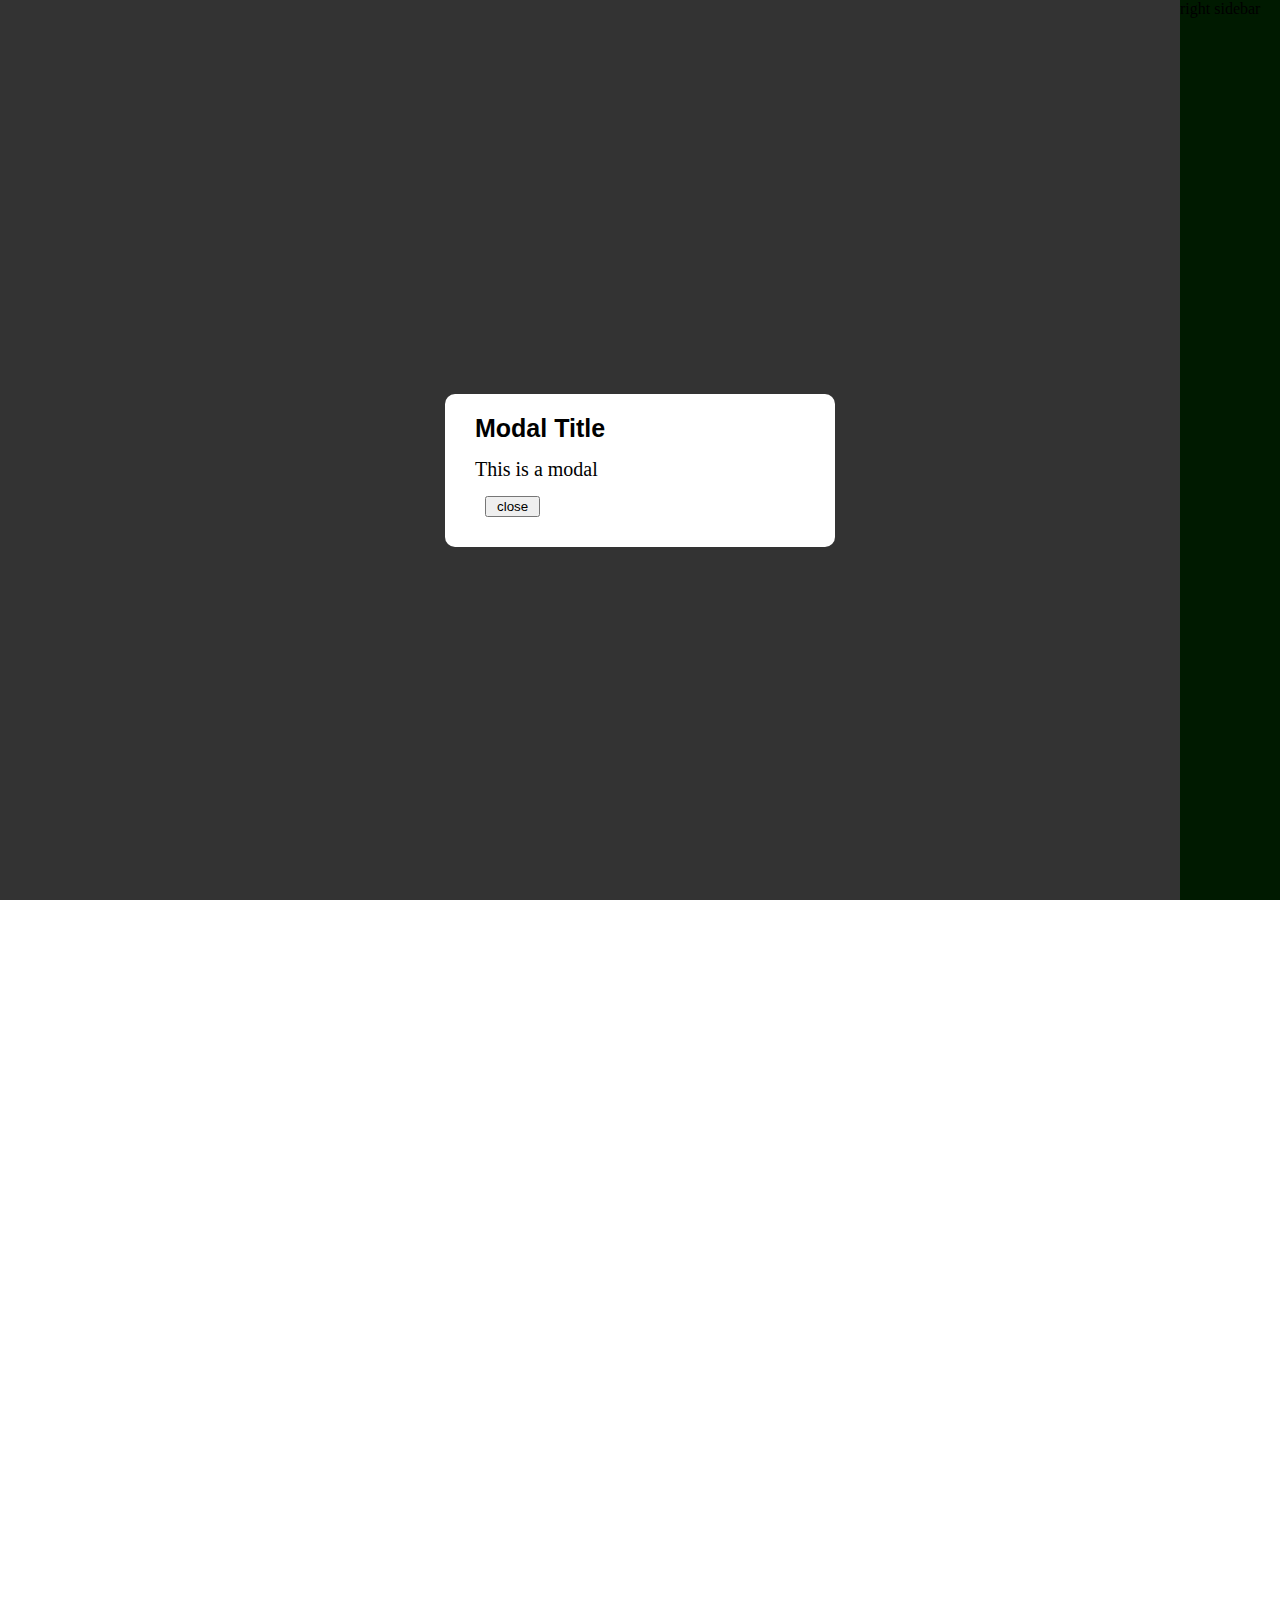
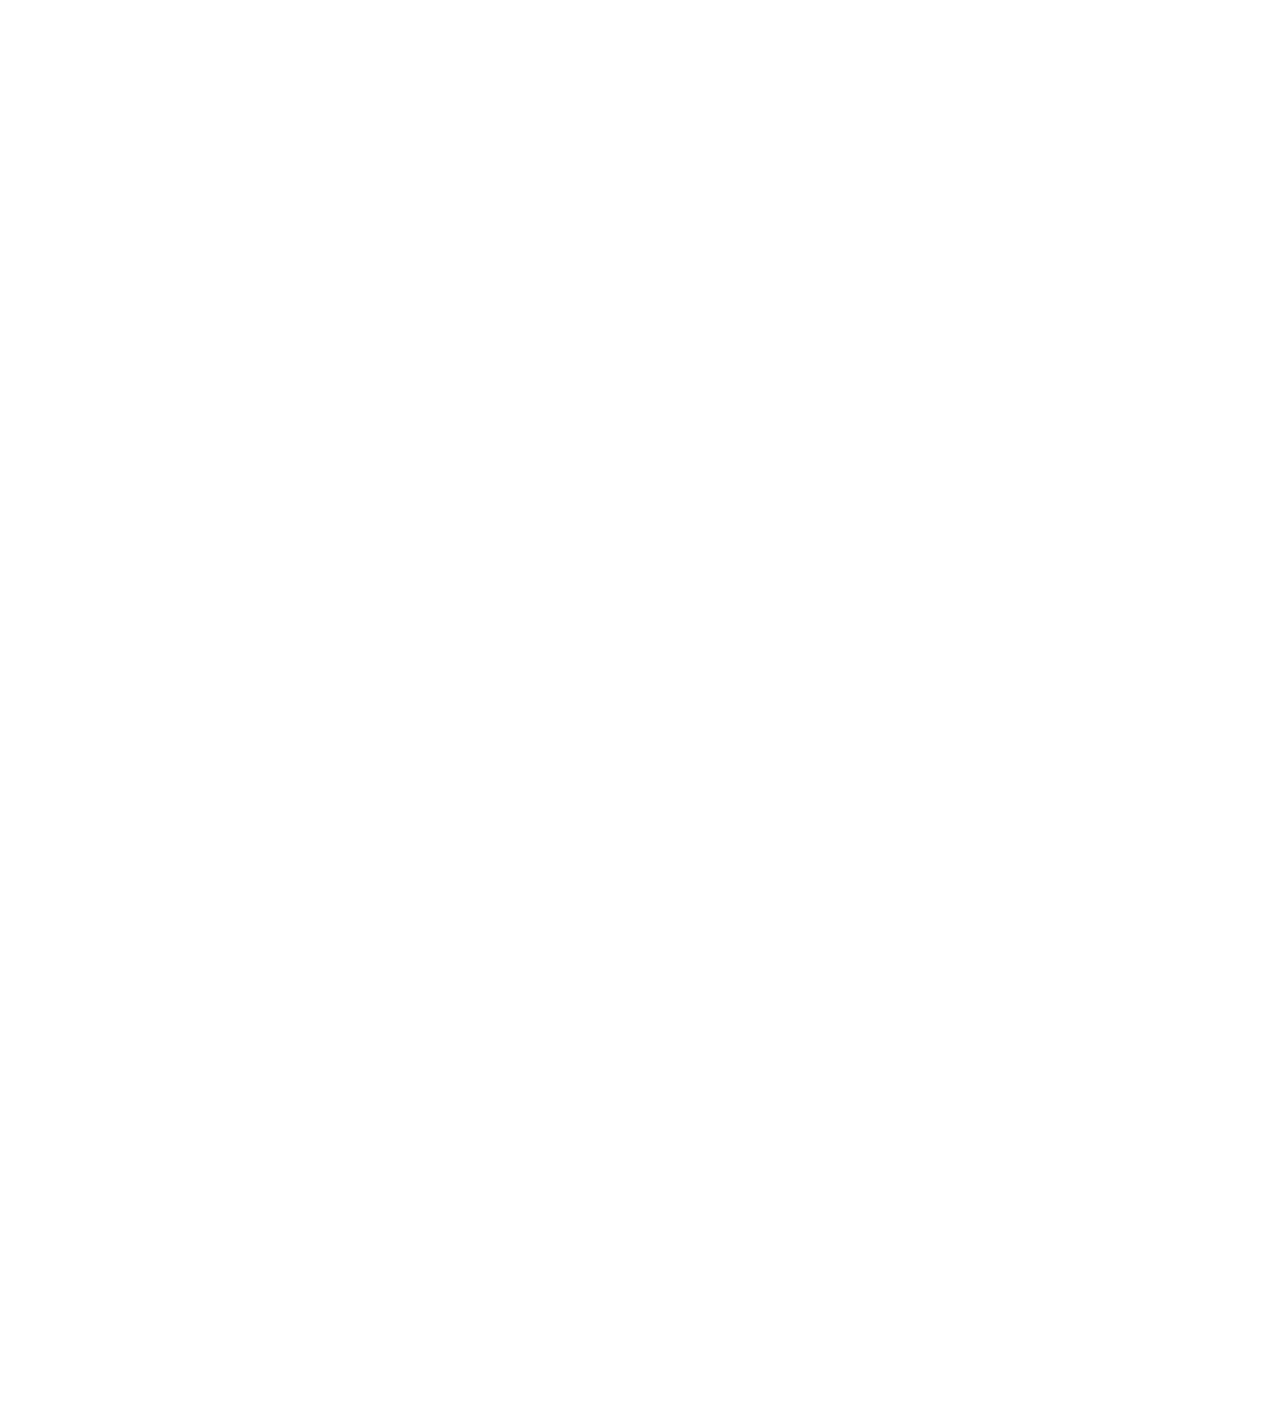
<file: 14c-excercise.html>
<!DOCTYPE html>
<html lang="en">
<head>
    <meta charset="UTF-8">
    <meta name="viewport" content="width=device-width, initial-scale=1.0">
    <title>Cover</title>
</head>
<body style="padding-bottom: 3000px;">

    <div style="position: fixed; right: 0; top: 0; bottom: 0;
    width: 100px; background-color: green;
    ">
        right sidebar
    </div>
    
    <div style="
    position: fixed;
    top: 0;
    bottom: 0;
    left: 0;
    right: 0;
    background-color: rgba(0, 0, 0, 0.8);
    display: flex; justify-content: center; align-items: center;
    ">

    <div style="background-color: white;
     width: 350px; padding-top: 20px; padding-left: 20px; 
     padding-bottom: 30px; padding-right: 20px;
    border-radius: 10px; margin-top: 40px;">
            <div style="font-family: Roboto, Arial;
            font-weight: bold; font-size: 25px; 
            margin-left: 10px;  margin-bottom: 15px;
            ">Modal Title</div>
            <div style="margin-left: 10px;
            font-size: 20px; margin-bottom: 15px;
            ">This is a modal</div>
            <button style="padding-left: 10px; 
            padding-right: 10px; margin-left: 20px;
            ">close</button>
        </div>
        
    </div>
</body>
</html>
</file>
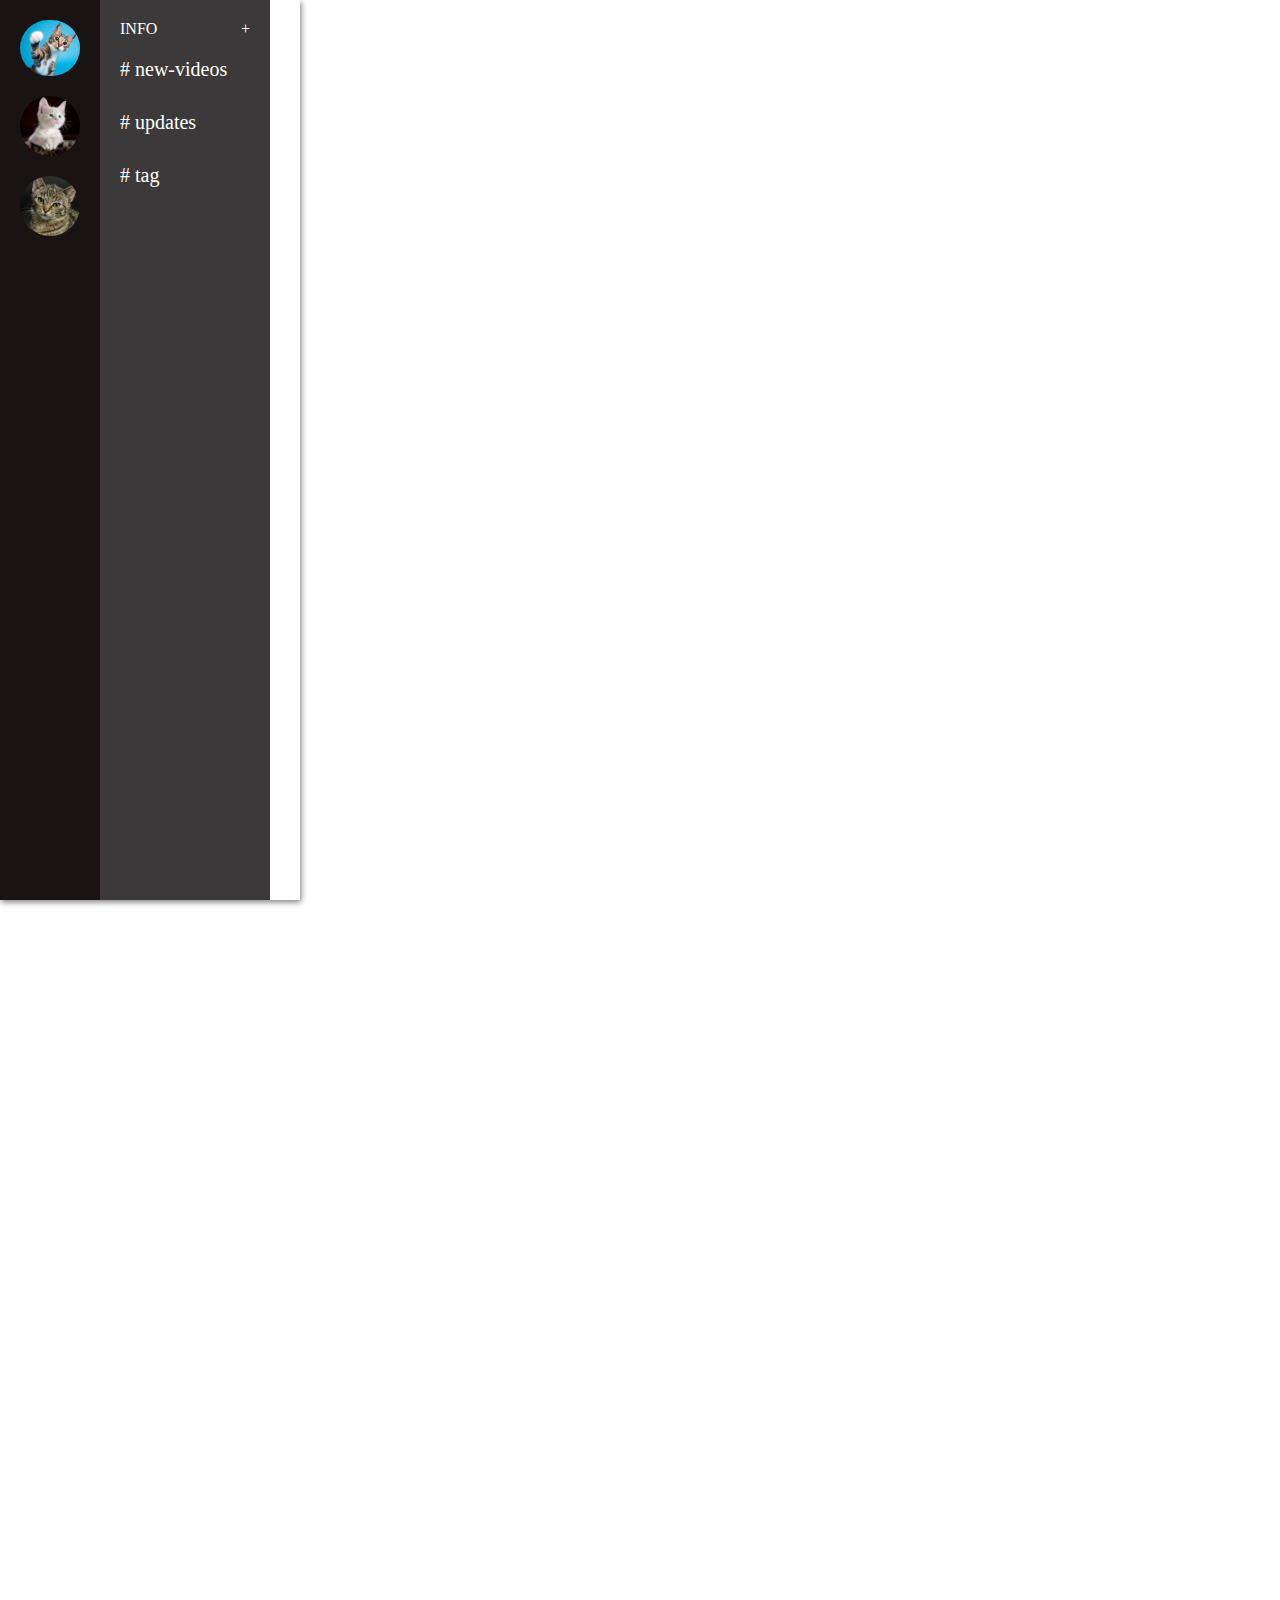
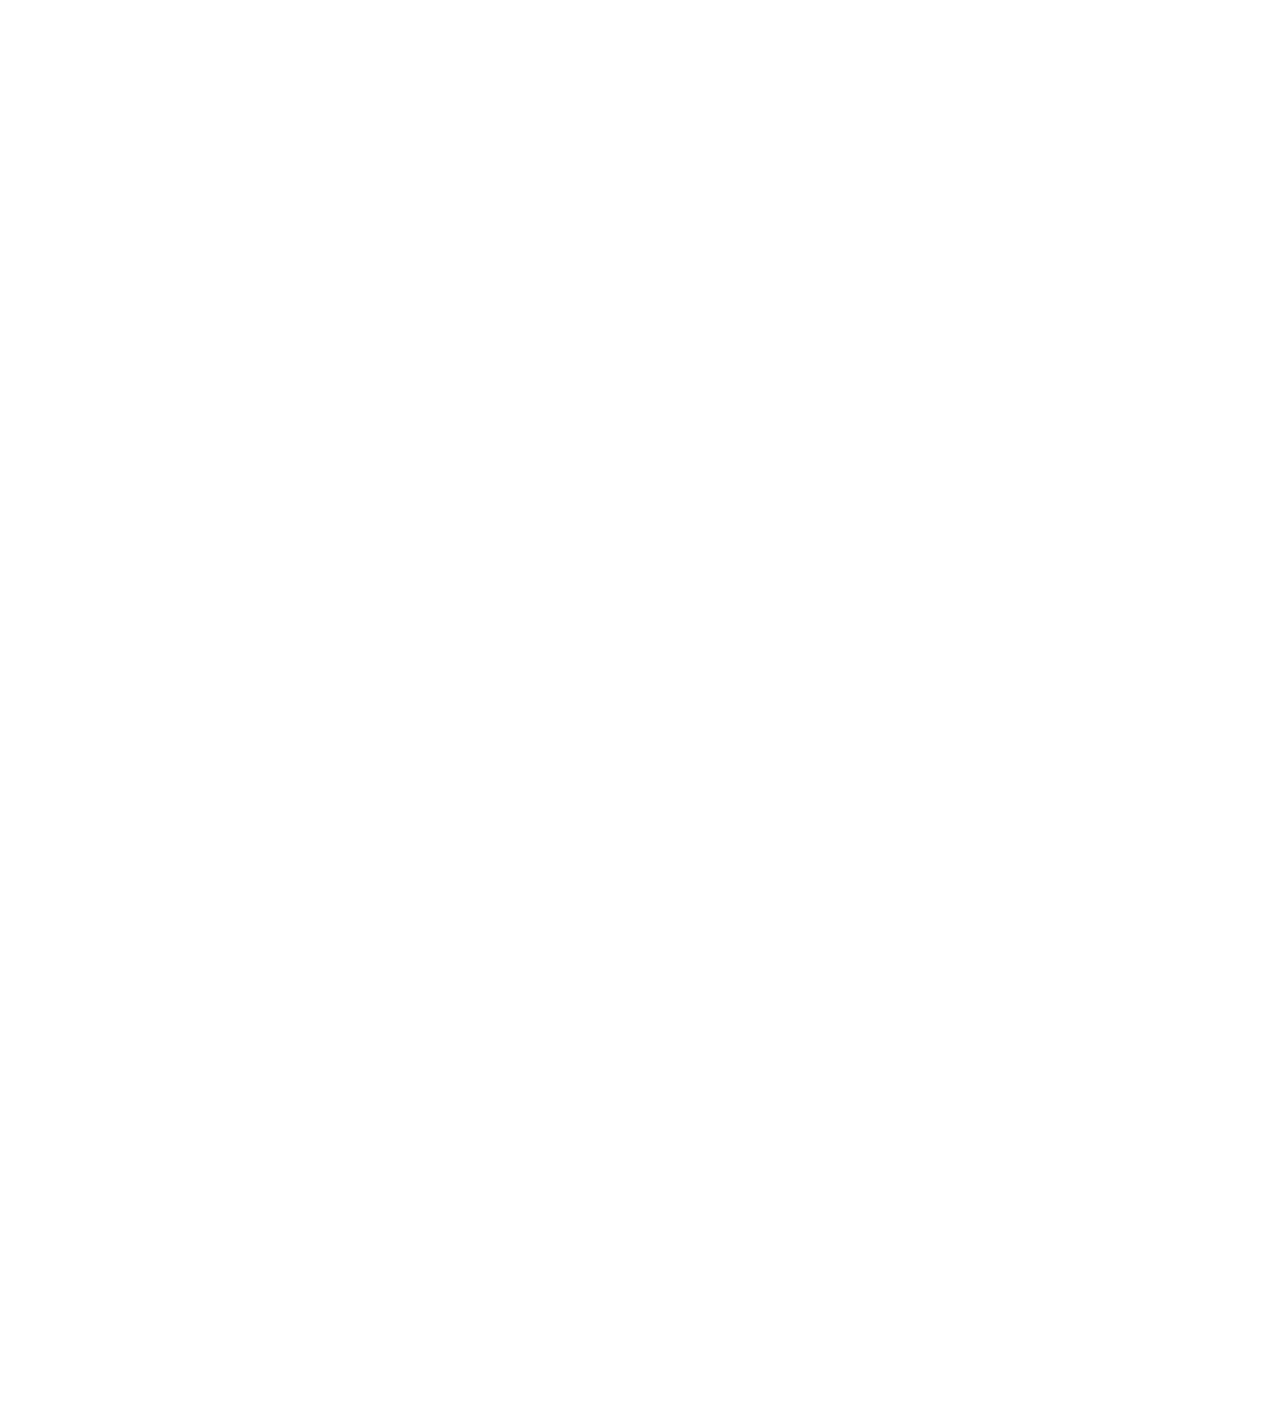
<file: 14e-double-sidebar.html>
<!DOCTYPE html>
<html lang="en">
  <head>
    <meta charset="UTF-8">
    <meta name="viewport" content="width=device-width, initial-scale= 1.0">
    <title></title>
  </head>
  <body style="padding-bottom: 3000px;">
<div style="display: flex; flex-direction: row; 
box-shadow: 1px 2px 6px rgba(87, 87, 87, 0.8); width: 300px;
position: fixed; top: 0; left: 0; right: 0; bottom: 0;
">
  <div style="display: flex; flex-direction: column;
  background-color: rgb(26, 19, 19); padding-top: 20px;
  padding-left: 20px; padding-right: 20px; padding-bottom: 20px;
  ">
    <img style="width: 60px; border-radius: 30px; margin-bottom: 20px;" src="cat-image/cat1.jpeg" alt="">
    <img style="width: 60px; border-radius: 30px; margin-bottom: 20px;" src="cat-image/cat3.jpeg" alt="">
    <img style="width: 60px; border-radius: 30px; margin-bottom: 20px;" src="cat-image/cat4.jpeg" alt="">
  </div>
  <div style="display: flex; flex-direction: column;
  background-color: rgb(59, 57, 57); width: 150px;
  padding-top: 20px; padding-left: 20px;
  ">
    <div style="display: flex; flex-direction: row;
     vertical-align: top; justify-content: space-between;
     margin-bottom: 20px;
     ">
      <p style="margin: 0; color: white;">INFO</p>
      <p style="margin: 0; margin-right: 20px; color: white;">&#43;</p> 
    </div>
    <div style="color: white; margin-bottom: 30px; font-size: 20px;"># new-videos</div>
    <div style="color: white; margin-bottom: 30px; font-size: 20px;"># updates</div>
    <div style="color: white; margin-bottom: 30px; font-size: 20px;"># tag</div>

  </div>
  <div style="background-color: white;"></div>
</div>
  </body>
</html>
</file>
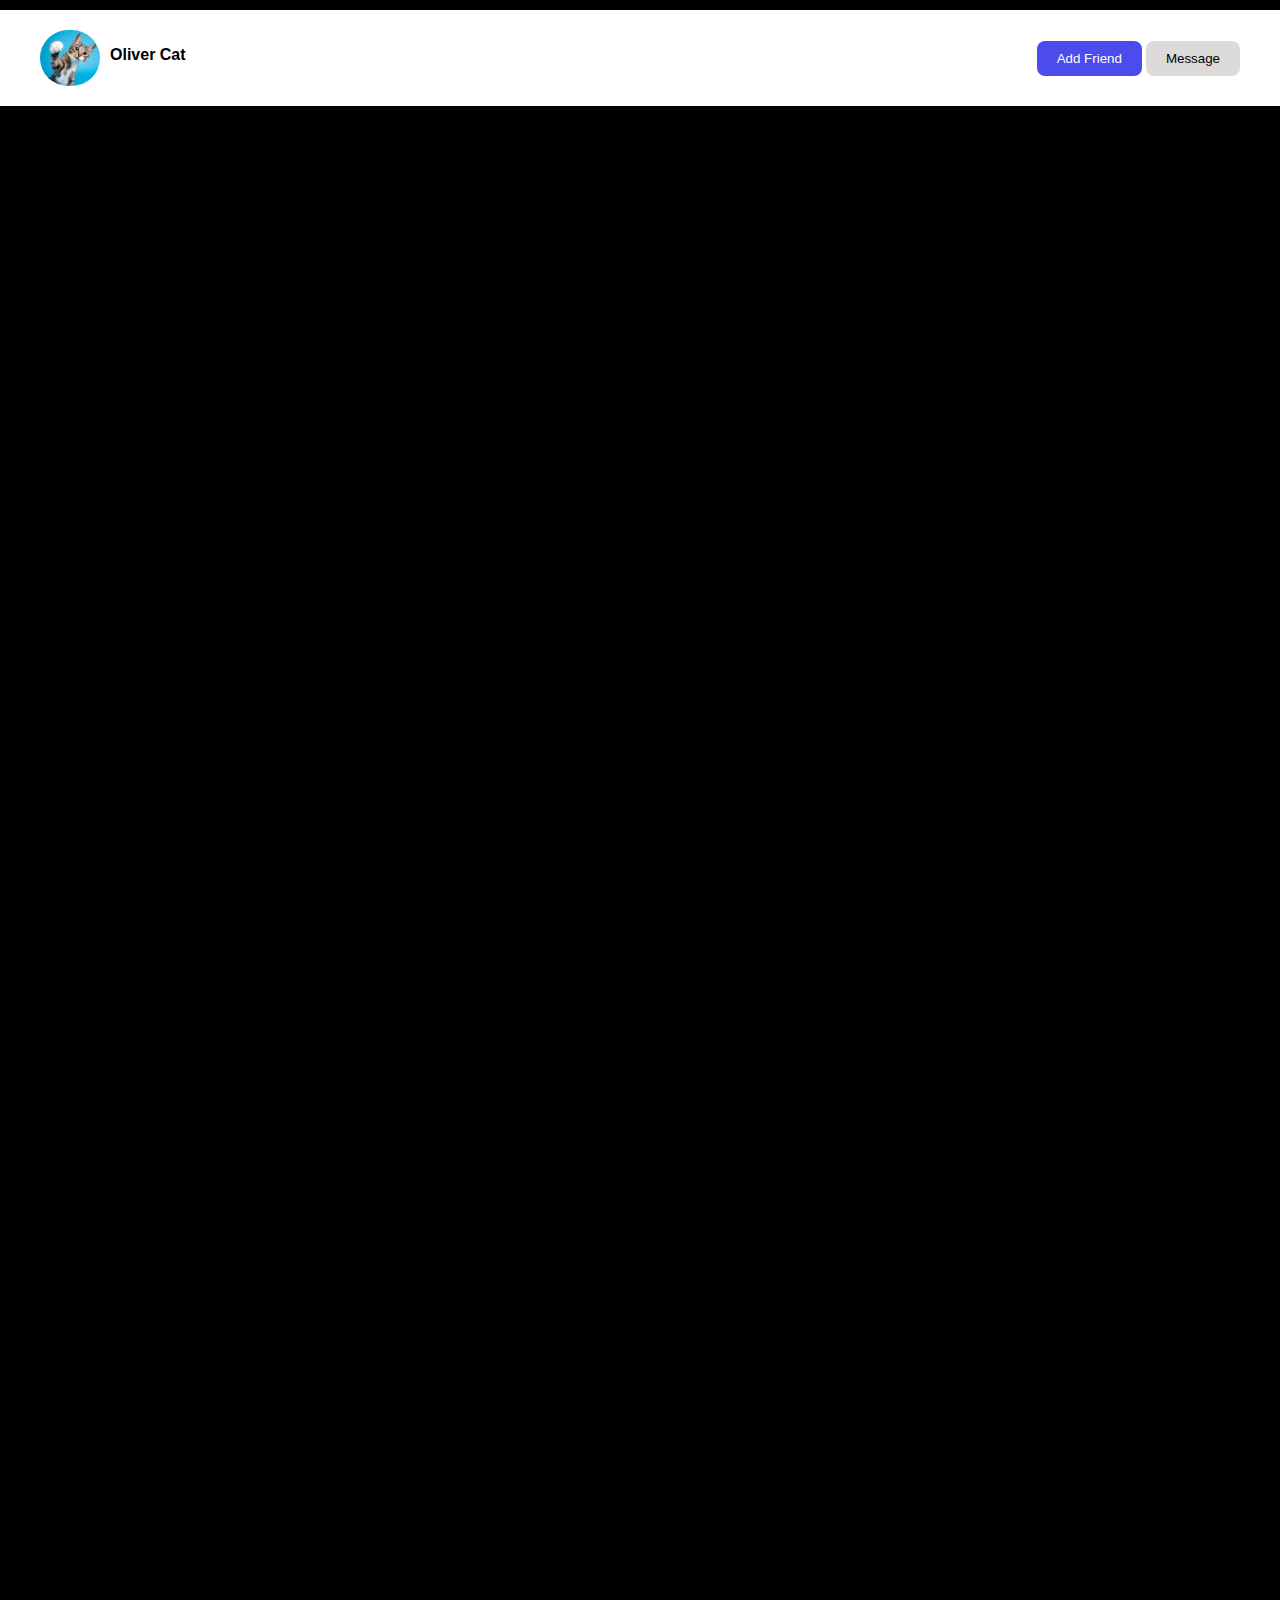
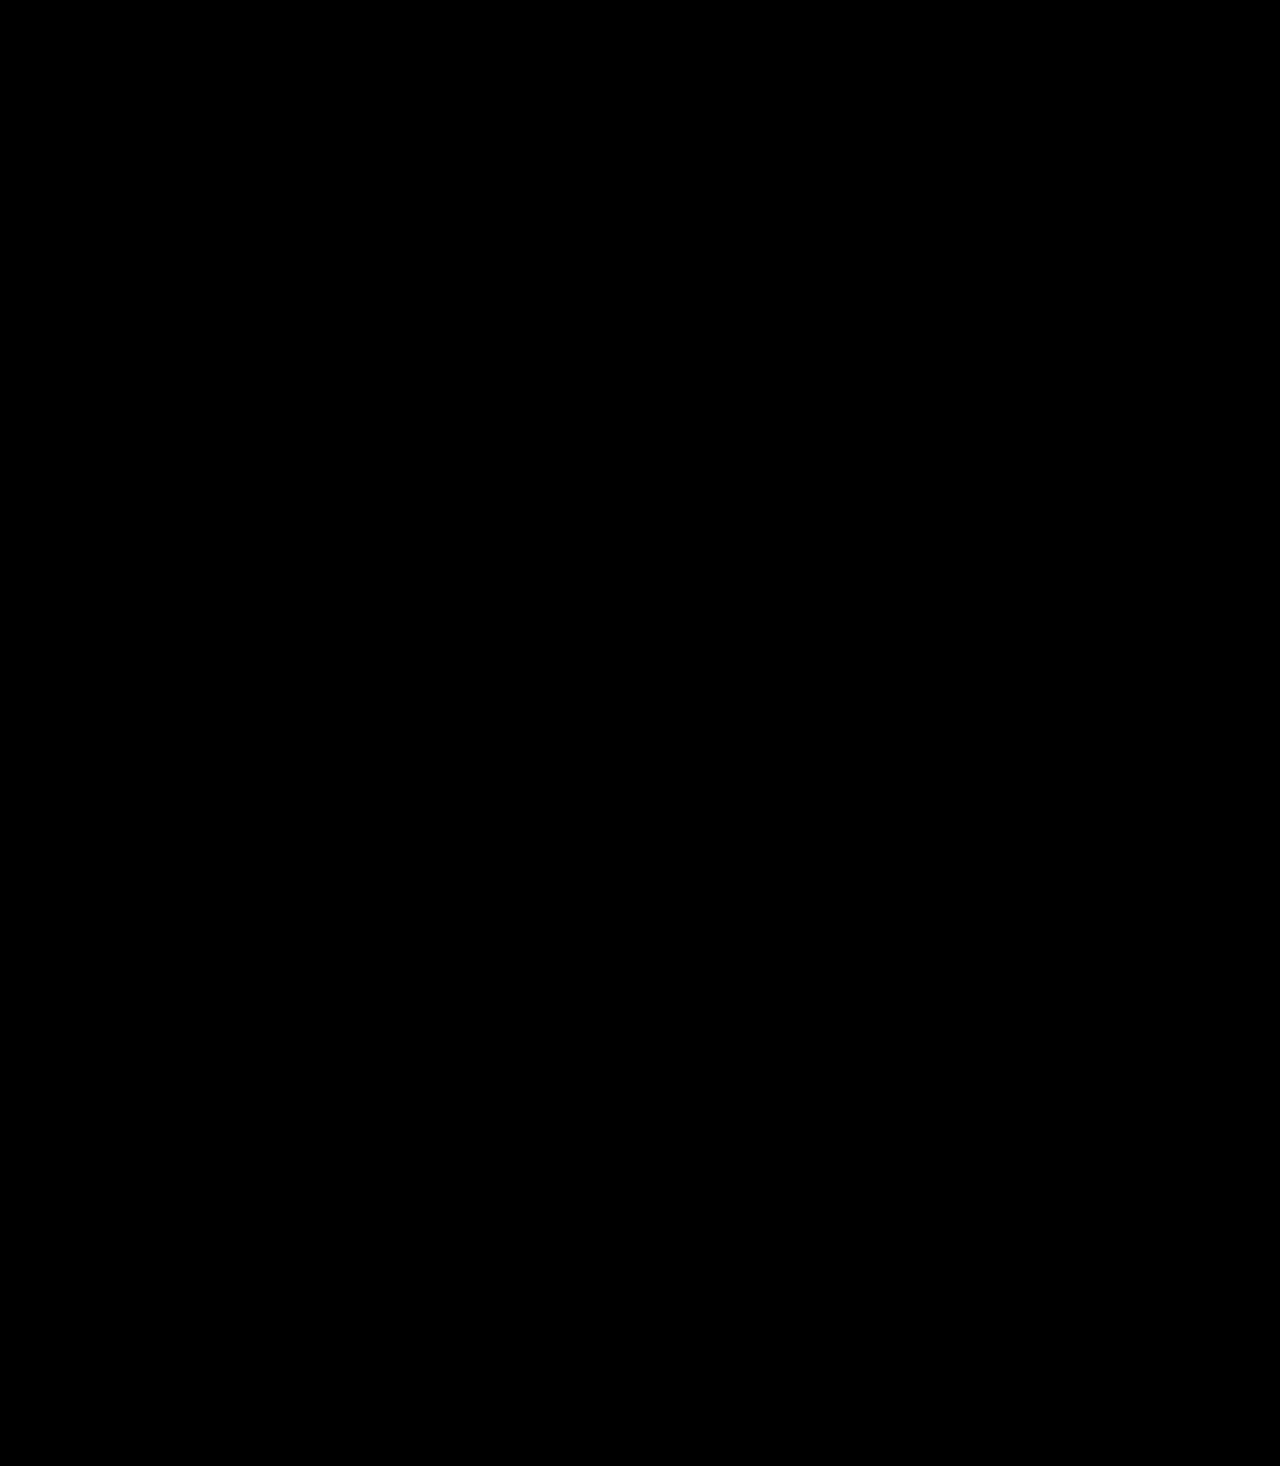
<file: 14e-header.html>
<!DOCTYPE html>
<html lang="en">
<head>
  <meta charset="UTF-8">
  <meta name="viewport" content="width=device-width, initial-scale=1.0">
  <title>Document</title>
</head>
<body style="background-color: black; padding-bottom: 3000px;
padding-top: 50px;
">

  <div style="display: flex; flex-direction: row;
  background-color: white; vertical-align: top; align-items: center; justify-content: space-between; padding-bottom: 20px; padding-top: 20px; padding-left: 40px; padding-right: 40px; position: fixed; top: 10px; right: 0; left: 0;
  ">
    <div style="display: flex; flex-direction: row;">
      <img style="width: 60px; border-radius: 30px;" src="cat-image/cat1.jpeg" alt="">
      <div style="margin-left: 10px;">
        <p style="font-family: Roboto, Arial;
        font-weight: bold;
        "> Oliver Cat</p>
      </div>
    </div>
    
    <div>
      <button style="background-color: rgb(75, 75, 238);
      padding-left: 20px; padding-right: 20px; padding-bottom: 10px; padding-top: 10px; border: none;
      border-radius: 8px; color: white;
      ">Add Friend</button>
      <button style="background-color: rgb(221, 218, 218);
      padding-left: 20px; padding-right: 20px; padding-bottom: 10px; padding-top: 10px; border:none;
      border-radius: 8px;
      ">Message</button>
    </div>
  </div>
</body>
</html>
</file>
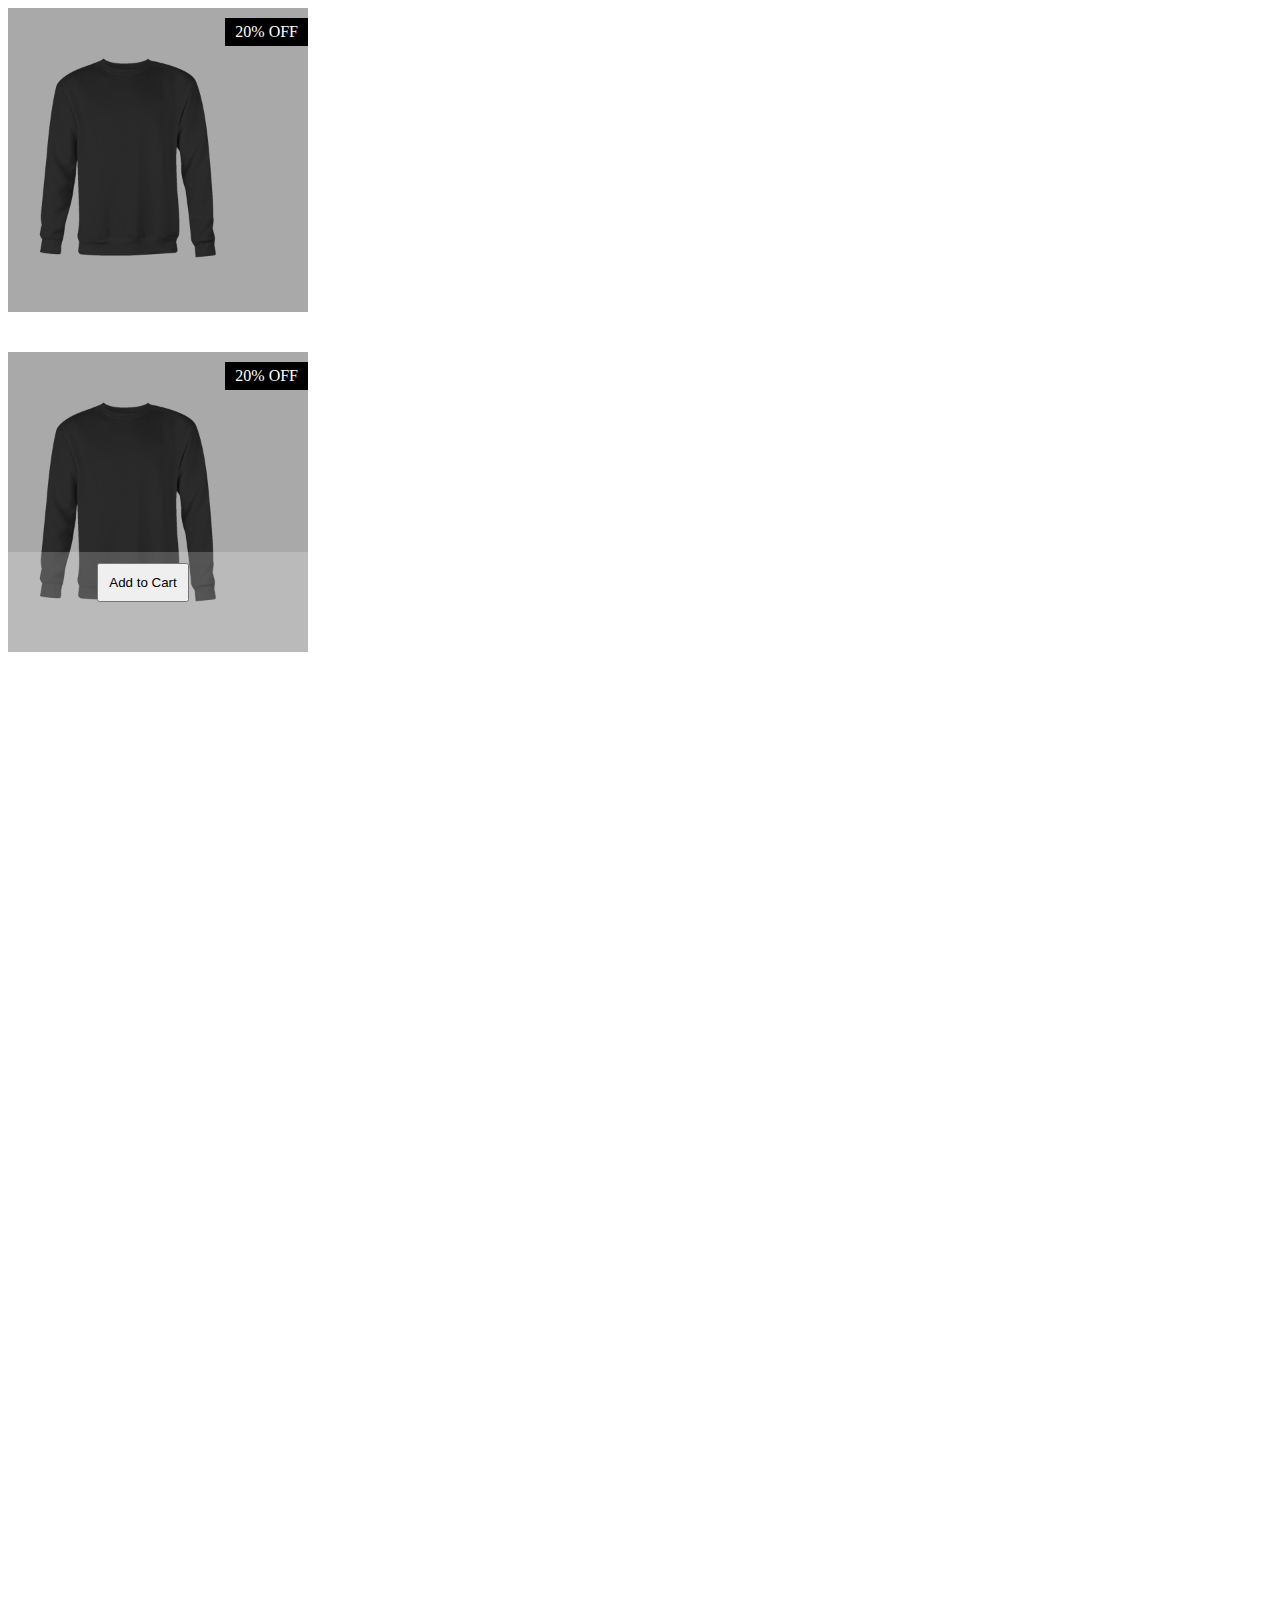
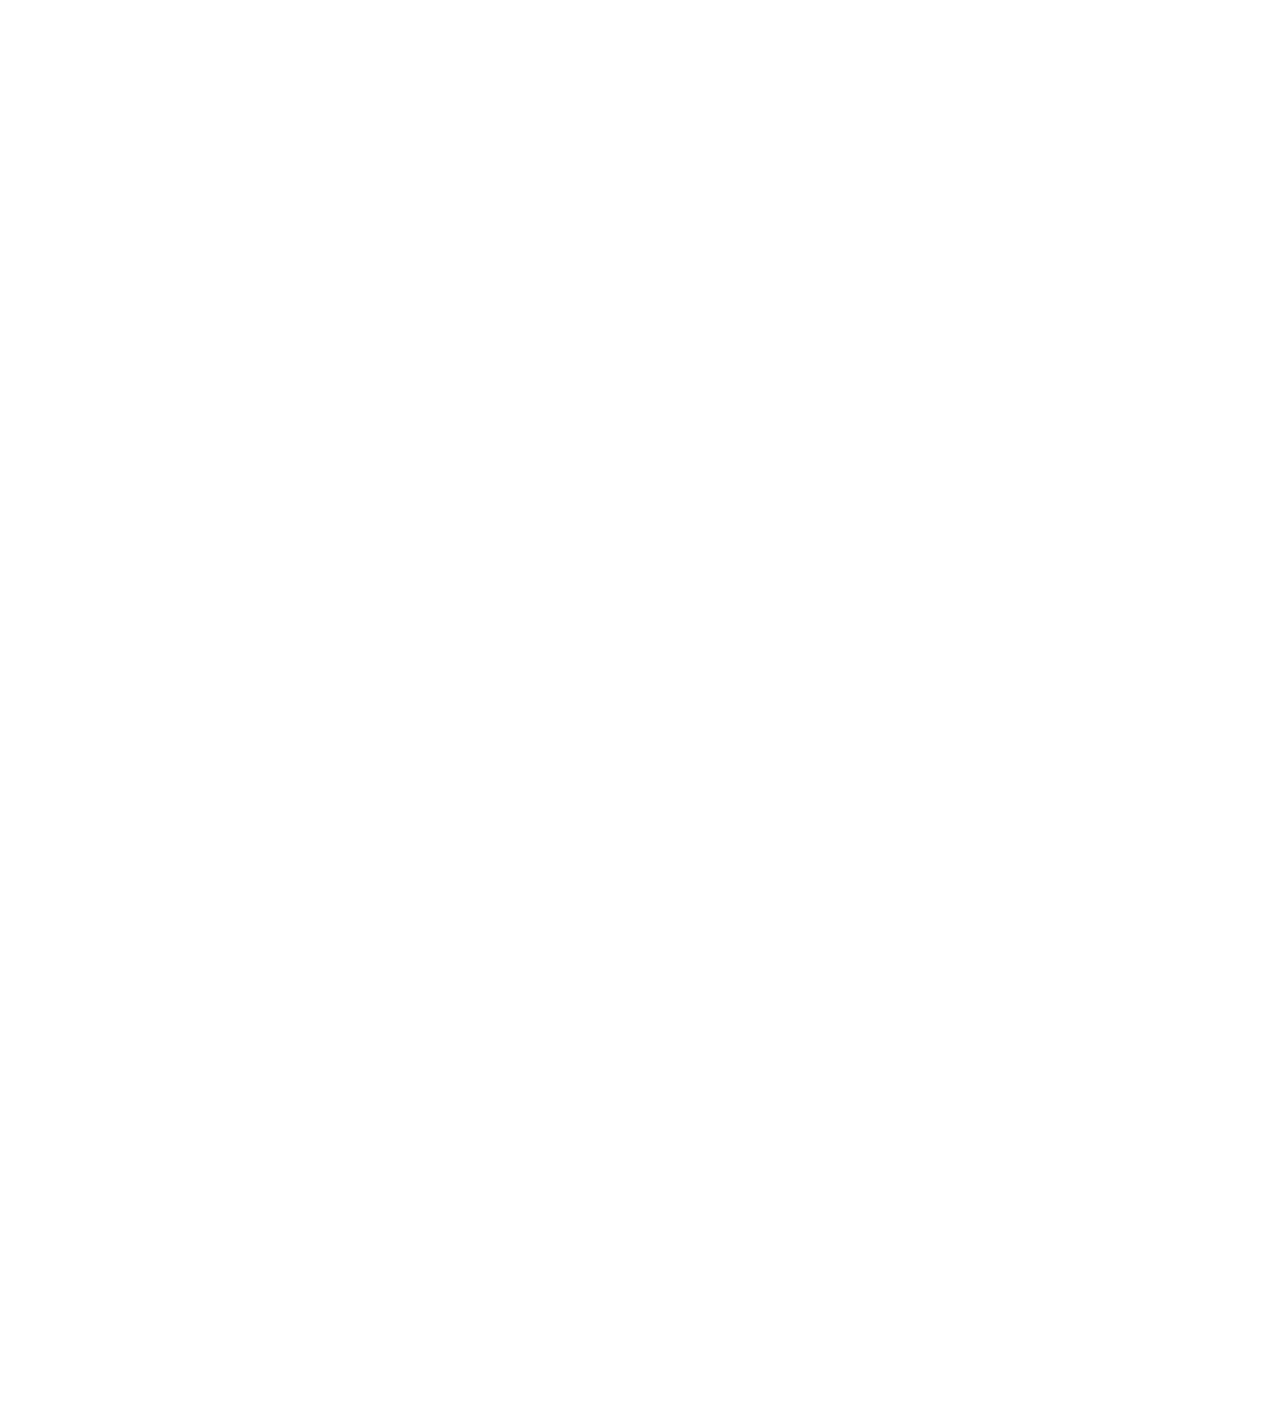
<file: 15e-challenge-exercise.html>
<!DOCTYPE html>
<html lang="en">
<head>
  <meta charset="UTF-8">
  <meta name="viewport" content="width=device-width, initial-scale=1.0">
  <title>CLOTHS</title>

  <style>
    .trans {
      opacity: 0.2;
    }
  </style>
</head>
<body style="height: 3000px;">
  <div style="background-color: rgb(170, 169, 169); width: 250px; position: relative; padding-top: 50px; padding-bottom: 50px; padding-left: 20px; padding-right: 30px;">
    <img style=" width: 200px;" src="cloths/cloth2.png" alt="">
    <div style="background-color: black; color: white; padding-left: 10px; padding-right: 10px; padding-top: 5px; padding-bottom: 5px; position: absolute; top: 10px; right: 0;">20% OFF</div>
  </div>


  <div style="background-color: rgb(170, 169, 169); width: 250px; position: relative; padding-top: 50px; padding-bottom: 50px; padding-left: 20px; padding-right: 30px; margin-top: 40px; height: 200px;">
    <div style="position: absolute;">
      <img style=" width: 200px;" src="cloths/cloth2.png" alt="">
    </div>
  
    <div style="background-color: black; color: white; padding-left: 10px; padding-right: 10px; padding-top: 5px; padding-bottom: 5px; position: absolute; top: 10px; right: 0;">20% OFF</div>

    <div class="trans" style="position: absolute; 
    bottom: 0px;
    left: 0;
    right: 0;
    background-color: white;
    display: flex;
    justify-content:  center;
    padding-top: 70px;
    padding-bottom: 30px;
    "> </div>

    <div style="position: absolute; bottom:50px; left:  0; right: 30px; display: flex; justify-content: center;">
      <button style="padding-left: 10px; padding-right: 10px; padding-top: 10px; padding-bottom: 10px;">Add to Cart</button>
    </div>
  </div>
</body>
</html>
</file>
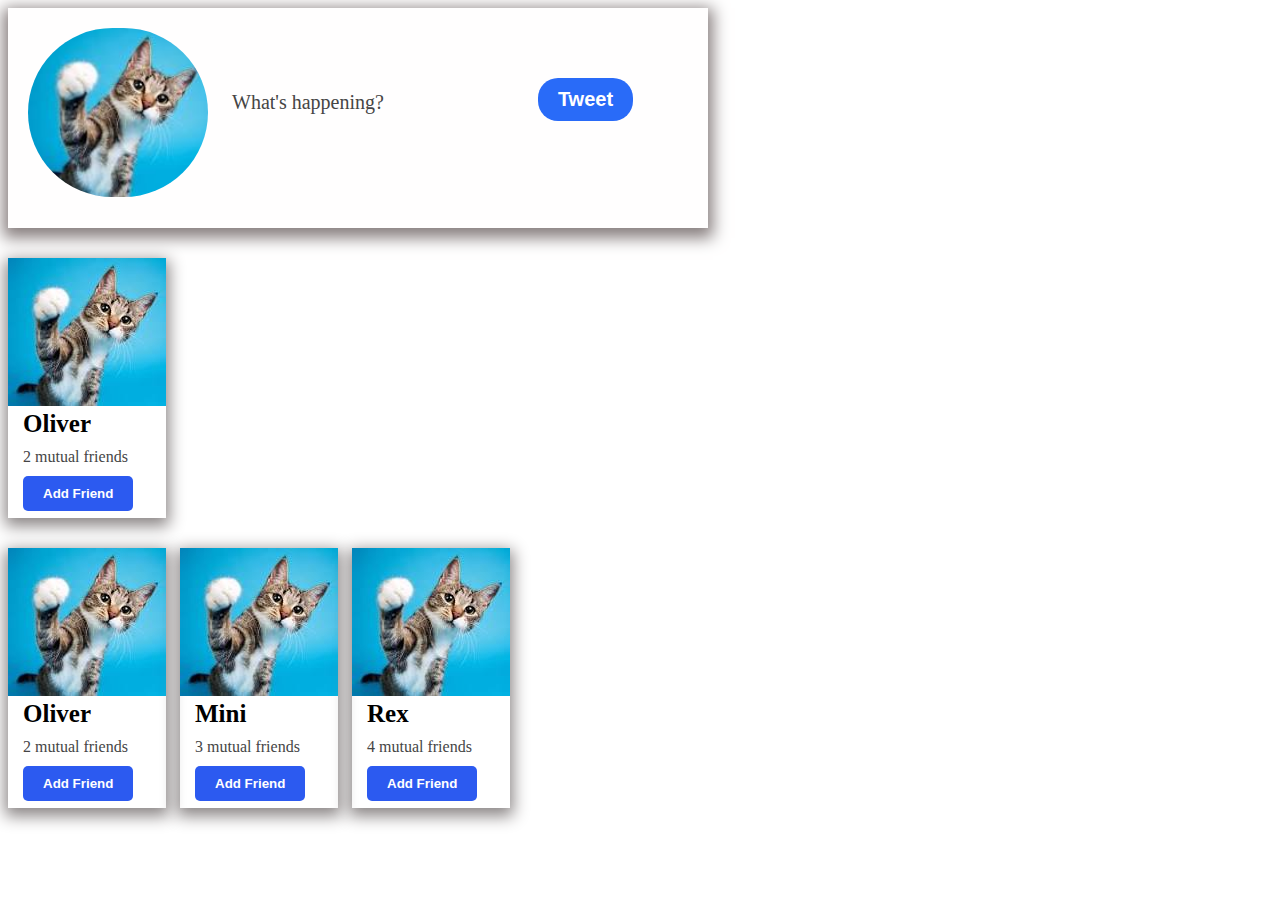
<file: cat-challenge-exercise-9.html>
<!DOCTYPE html>
<html lang="en">
<head>
    <meta charset="UTF-8">
    <meta name="viewport" content="width=device-width, initial-scale=1.0">
    <title>Cat Exercise</title>

    <style>
        .container1 {
            width: 700px;
            height: 220px;
            background-color: rgb(255, 254, 254);
            box-shadow: 0px 5px 15px 5px rgb(136, 127, 127);

        }

        .img1 {
            width: 180px;
            border-radius: 90px;
        }
        .img1, .p1, .tweet {
            display: inline-block;
            vertical-align: middle;
            margin-top: 20px;
            margin-left: 20px;
        }

        .p1 {
            margin-left: 20px;
            font-size: 20px;
            color: rgb(69 69 69)
        }

        .tweet1 {
            margin-left: 150px;
            background-color: rgb(41, 107, 248);
            color: #ffff;
            font-size: 20px;
            font-weight: bold;
            padding-left: 20px;
            padding-right: 20px;
            border: none;
            padding-top: 10px;
            padding-bottom: 10px;
            border-radius: 20px;
        }

        .container2 {
            width: 158px;
            height: 260px;
            box-shadow: 0px 5px 15px 3px rgb(138, 133, 133);
            margin-top: 30px;
            display: inline-block;
            margin-right: 10px;
        }

        .container3 {
            width: 158px;
            height: 260px;
            box-shadow: 0px 5px 15px 3px rgb(138, 133, 133);
            margin-top: 30px;
        }


        .oliver1 {
            font-weight: bold;
            font-size: 25px;
            margin:0;
            margin-bottom: 10px;
        }
        .mutual1 {
            color: rgb(69 69 69);
            margin: 0;
            margin-bottom: 10px;
        }

        .add-friend {
            padding-left: 20px;
            padding-right: 20px;
            padding-top: 10px;
            padding-bottom: 10px;
            background-color: rgb(44, 90, 240);
            color: #ffff;
            font-weight: bold;
            border: none;
            border-radius: 5px;
        }
        .oliver1, .mutual1, .add-friend {
            margin-left: 15px;
        }
    </style>
</head>
<body>
   <div class="container1">
    <img class="img1" src="thumbnails/cat1.jpeg" alt="">
    <p class="p1">What's happening?</p>
    <button class="tweet1">Tweet</button>
   </div> 

   <div class="container3">
    <img src="thumbnails/cat1.jpeg" alt="">
    <p class="oliver1">Oliver</p>
    <p class="mutual1">2 mutual friends</p>
    <button class="add-friend">Add Friend</button>
   </div>

   <div class="container2">
    <img src="thumbnails/cat1.jpeg" alt="">
    <p class="oliver1">Oliver</p>
    <p class="mutual1">2 mutual friends</p>
    <button class="add-friend">Add Friend</button>
   </div>

   <div class="container2">
    <img src="thumbnails/cat1.jpeg" alt="">
    <p class="oliver1">Mini</p>
    <p class="mutual1">3 mutual friends</p>
    <button class="add-friend">Add Friend</button>
   </div>

   <div class="container2">
    <img src="thumbnails/cat1.jpeg" alt="">
    <p class="oliver1">Rex</p>
    <p class="mutual1">4 mutual friends</p>
    <button class="add-friend">Add Friend</button>
   </div>
</body>
</html>
</file>
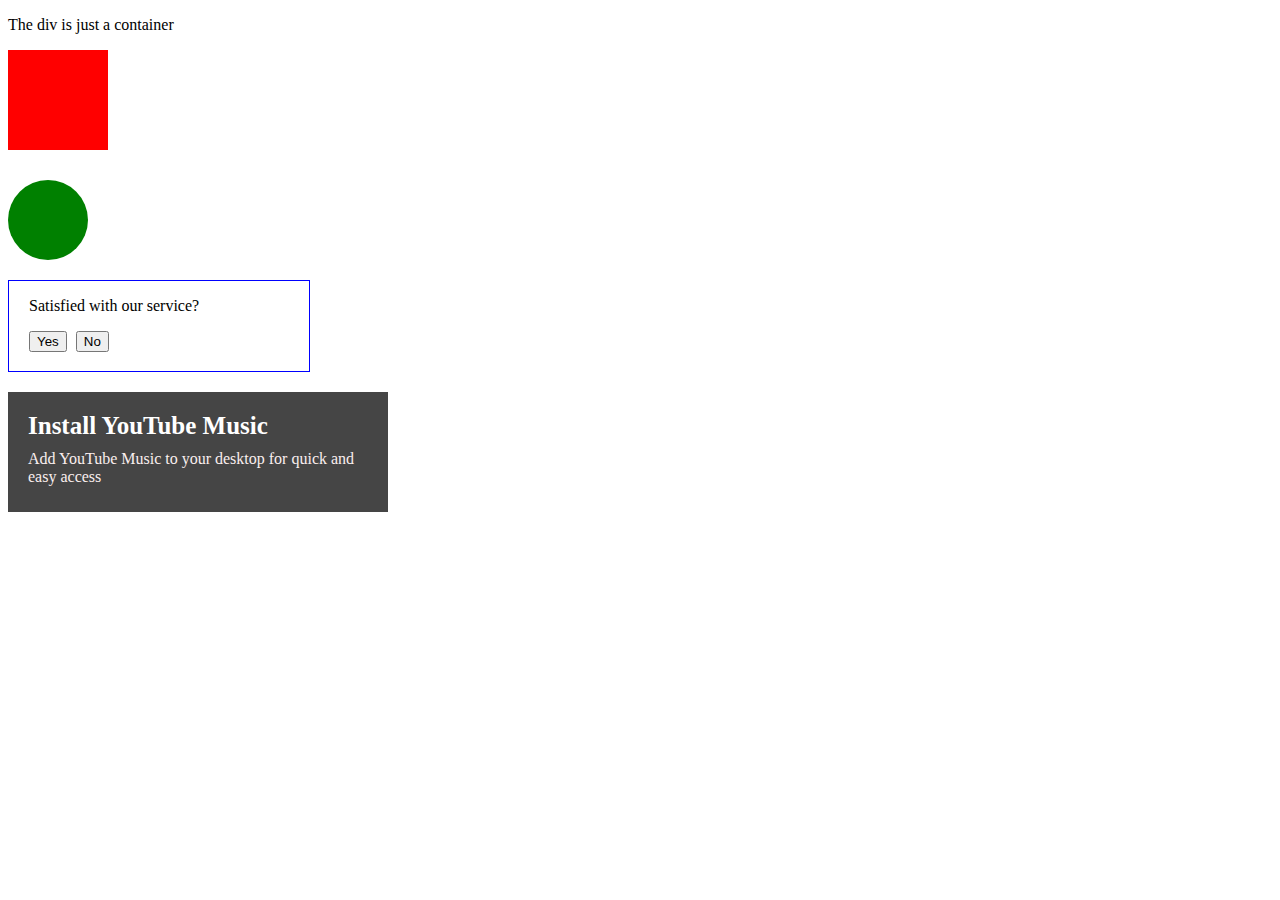
<file: challenge-excercise-9.html>
<!DOCTYPE html>
<html lang="en">
<head>
    <meta charset="UTF-8">
    <meta name="viewport" content="width=device-width, initial-scale=1.0">
    <title>Exercise 9</title>
    <style>
        .div1 {
            width: 100px;
            height: 100px;
            background-color: red;
        }
        .div2 {
            width: 80px;
            height: 80px;
            border-radius: 40px;
            background-color: green;
            margin-top: 30px;
        }

        .div3 {
            width: 300px;
            height: 90px;
            border: blue 1px solid;
            margin-top: 20px;
        }
        .p1 {
            margin-left: 20px;
        }

        .button1 {
            margin-left: 20px;
        }

        .button2 {
            margin-left: 5px;
        }

        .div4 {
            width: 380px;
            height: 120px;
            background-color: rgb(69 69  69);
            margin-top: 20px;
        }
        .p2 {
            color: white;  
            font-weight: bold; 
            margin: 0;
            margin-left: 20px;
            padding-top: 20px;
            font-size: 25px;
             
        }
        .p3 {
            width: 330px;
            margin: 0;
            margin-left: 20px;
            margin-top: 10px;
            color: rgb(250, 239, 239);
        }
    </style>
</head>
<body>
    <p>The div is just a container</p>
    <div class="div1"></div>
    <div class="div2"></div>

    <div class="div3">
        <p class="p1">Satisfied with our service?</p>
        <button class="button1">Yes</button>
        <button class="button2">No</button>
    </div>

    <div class="div4">
        <p class="p2">Install YouTube Music</p>
        <p class="p3">Add YouTube Music to your desktop for quick and easy access</p>
    </div>
</body>
</html>
</file>
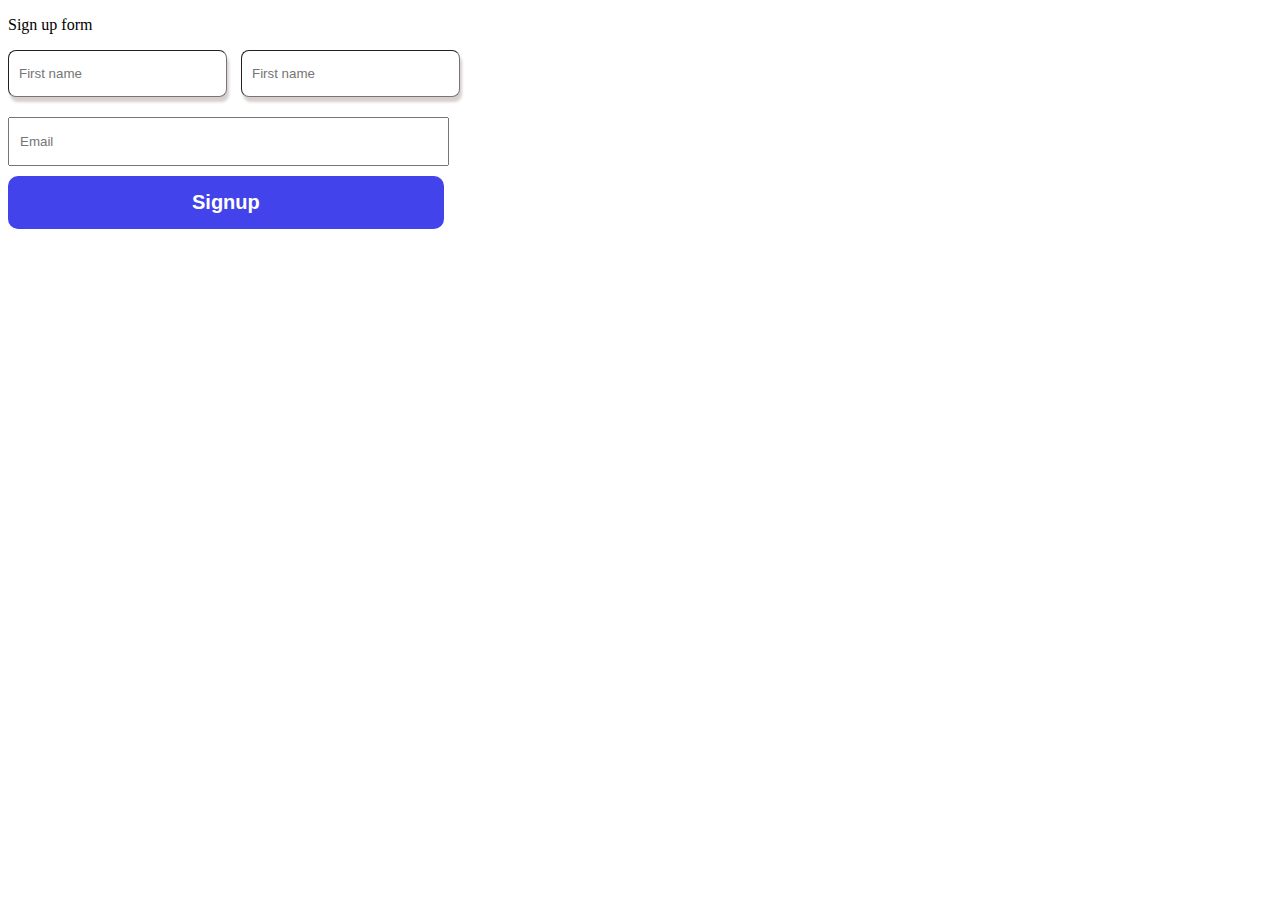
<file: challenge-exercise-8.html>
<!DOCTYPE html>
<html lang="en">
<head>
  <meta charset="UTF-8">
  <meta name="viewport" content="width=device-width, initial-scale=1.0">
  <title>Document</title>

  <style>
    .input1, .input2 {
      padding-left: 10px;
      padding-right: 30px;
      padding-top: 15px;
      border-width: 0.5px;
      padding-bottom: 15px;
      box-shadow: 2px 5px 3px rgb(216, 206, 206);
      outline: none;
      border-radius: 8px;
    }

    
    .input2 {
      margin-left: 10px;
    }

    .input3 {
      padding-right: 250px;
      padding-top: 15px;
      padding-bottom: 15px;
      padding-left:10px ;
      margin-top: 20px;
      display: block;
      outline: none;
    }

    .button1 {
      background-color: rgb(67, 67, 235);
      padding-left: 184px;
      padding-right: 184px;
      padding-top: 15px;
      padding-bottom: 15px;
      text-align: center;
      margin-top: 10px;
      color: #ffff;
      font-size: 20px;
      font-weight: bold;
      border: none;
      border-radius: 10px;
      outline: none;
    }
  </style>
</head>
<body>
  <p class="p1">Sign up form</p>
  <input class="input1" type="text" placeholder="First name">
  <input class="input2" type="text" placeholder="First name">
  <input class="input3" type="text" placeholder="Email">
  <button class="button1">Signup</button>
</body>
</html>
</file>
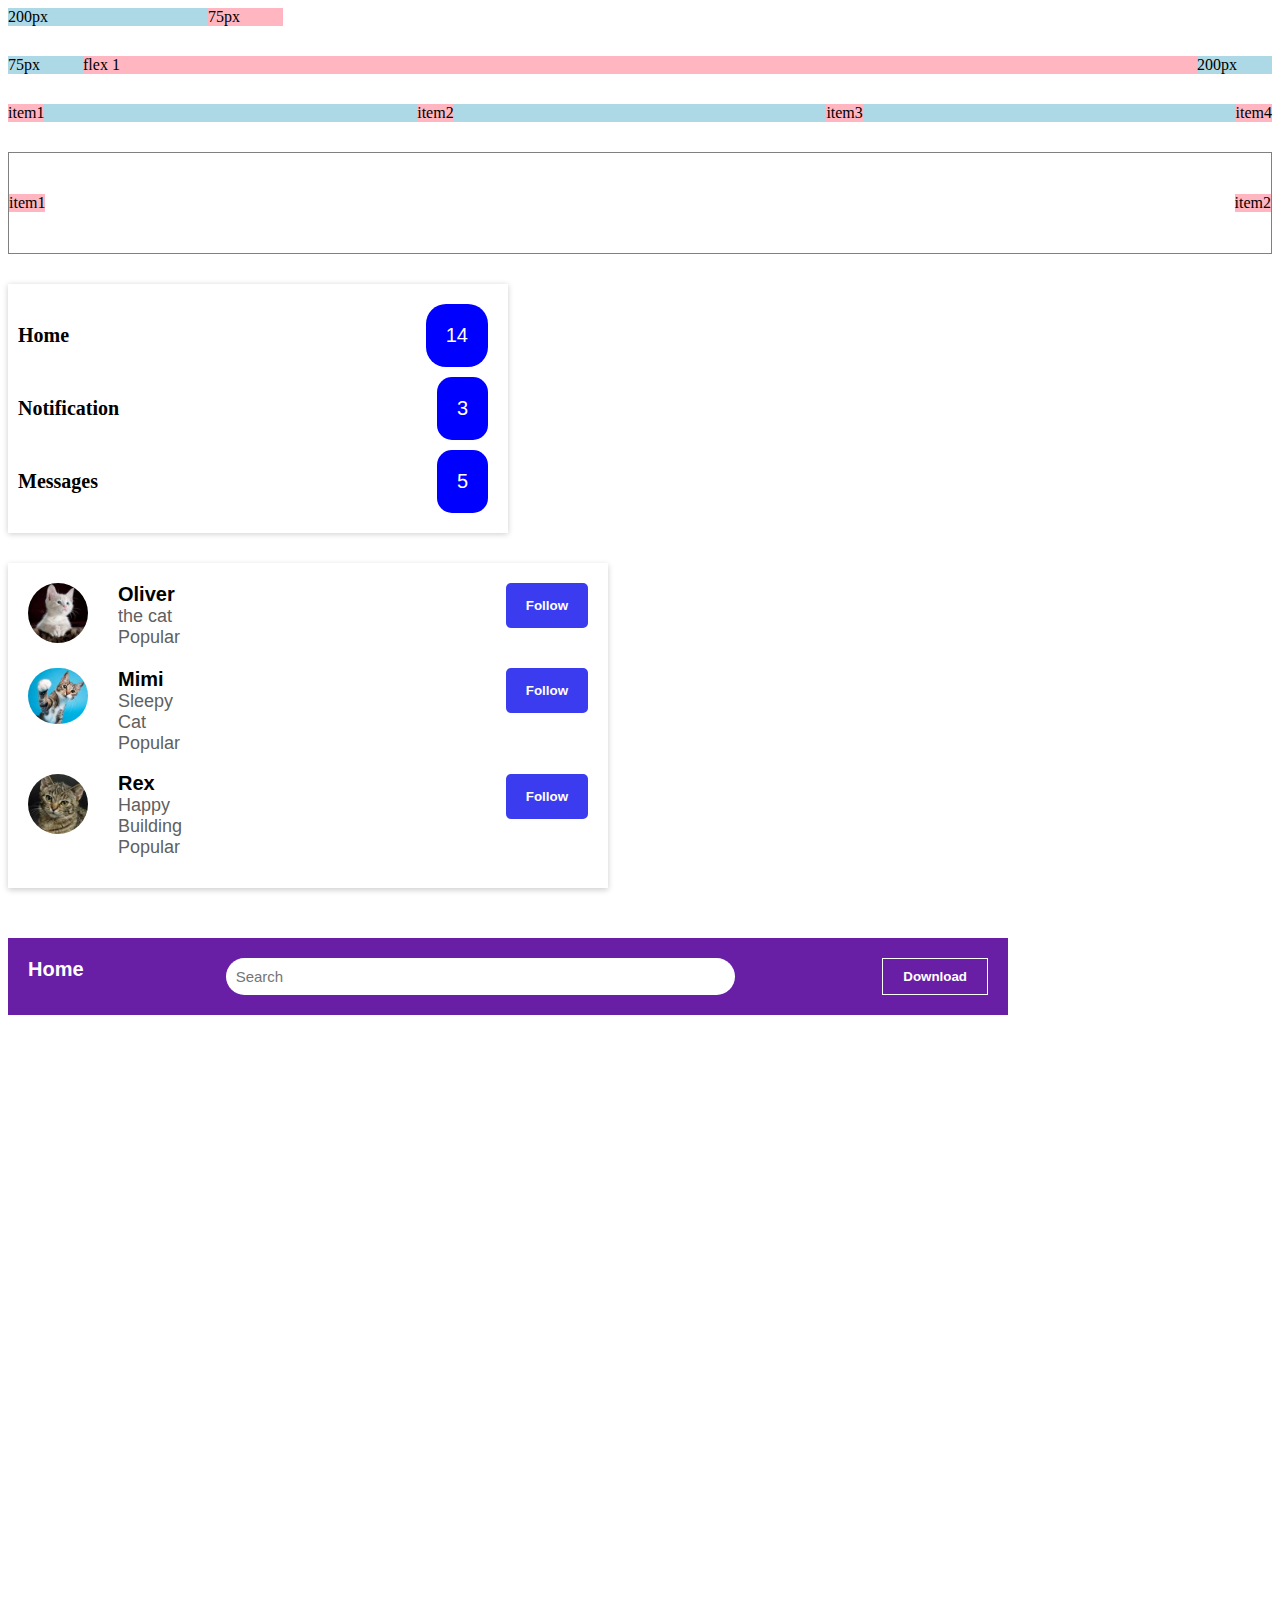
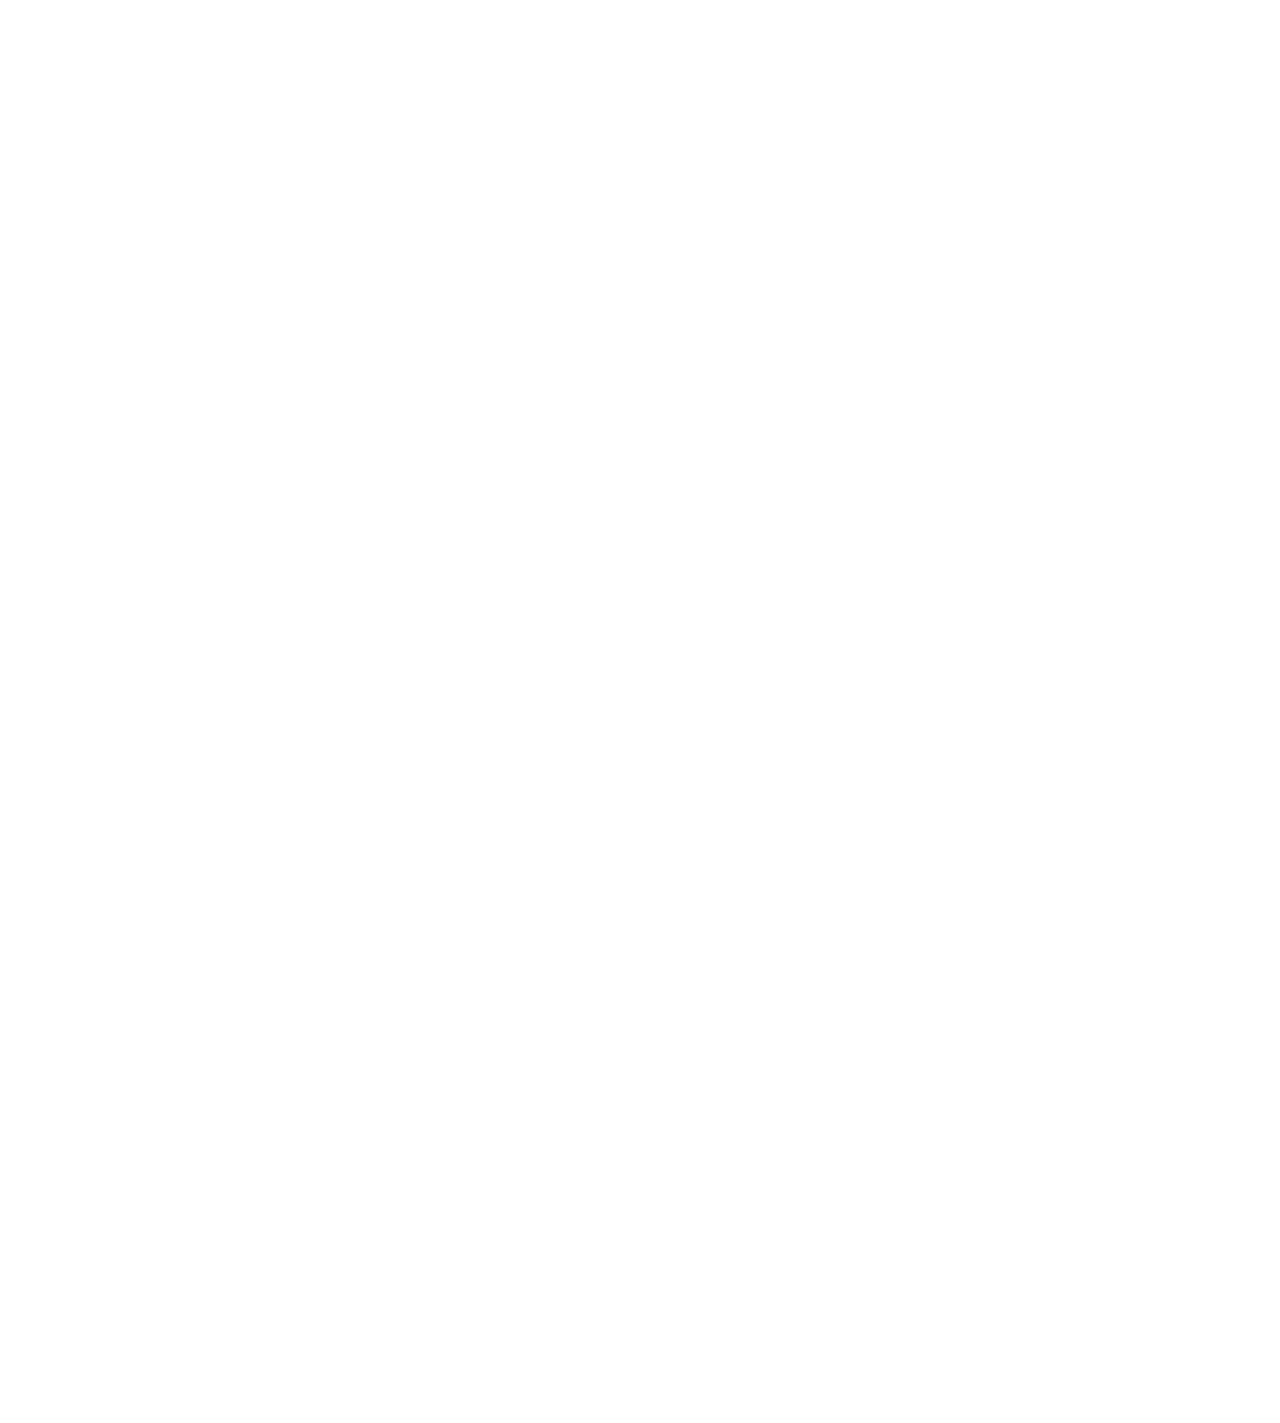
<file: excercise-12-flexbox.html>
<!DOCTYPE html>
<html lang="en">
<head>
    <meta charset="UTF-8">
    <meta name="viewport" content="width=device-width, initial-scale=1.0">
    <title>Flexbox</title>
</head>
<body style="padding-bottom: 2000px;">
    <div style="display: flex; flex-direction: row;">
        <div style="background-color: lightblue; width: 200px;">200px</div>
        <div style="background-color: lightpink; width: 75px;">75px</div>
    </div>

    <div style="display: flex; flex-direction: row; margin-top: 30px;">
        <div style="background-color: lightblue; width: 75px;">75px</div>
        <div style="background-color: lightpink; flex: 1;">flex 1</div>
        <div style="background-color: lightblue; width: 75px;">200px</div>
    </div>

    <div style="display: flex; flex-direction: row; justify-content: space-between; margin-top: 30px; background-color: lightblue;">
        <div style="background-color: lightpink;">item1</div>
        <div style="background-color: lightpink;">item2</div>
        <div style="background-color: lightpink;">item3</div>
        <div style="background-color: lightpink;">item4</div>
    </div>

    <div style="border: gray 1px solid; display: flex; flex-direction:
     row; height: 100px; align-items: center;
     margin-top: 30px; justify-content: space-between; ">
        <div style="background-color: lightpink;">item1</div>
        <div style="background-color: lightpink;">item2</div>
    </div>


    <div style="width: 500px; justify-content:
    space-between; box-shadow: 0 1px 6px rgba(0, 0, 0, 0.2);
    margin-top: 30px; justify-content: space-between; padding-bottom: 20px; padding-top: 20px;">
        <div style="display: flex; flex-direction: row;
         justify-content: space-between; margin-left: 10px;"> 
            <p style="font-size: 20px; font-weight: bold;">Home</p>
            <button style="background-color: blue; border: none; padding-left: 20px; padding-right: 20px;   border-radius: 20px; color: #ffff; font-size: 20px; margin-right: 20px;">14</button>
        </div>
        <div style="display: flex; flex-direction: row;
         justify-content: space-between; margin-top: 10px; margin-left: 10px;">
             <p style="font-size: 20px; font-weight: bold;">Notification</p>
             <button style="background-color: blue; border: none; padding-left: 20px; padding-right: 20px; border-radius: 15px; color: #ffff; font-size: 20px; margin-right: 20px; ">3</button>
            </div>
        <div style="display: flex; flex-direction: row; 
        justify-content: space-between; margin-top: 10px; margin-left: 10px;">
             <p style="font-size: 20px;  font-weight: bold;"> Messages</p>
             <button style="background-color: blue; border: none; padding-left: 20px; padding-right: 20px;  padding-top: 15px; padding-bottom: 15px;  border-radius: 15px; color: #ffff; font-size: 20px; margin-right: 20px;">5</button>
            </div>
    </div>



    <div style="margin-top: 30px; width: 600px; box-shadow: 0 2px 6px rgba(0,0,0,0.2); padding-top: 20px; padding-bottom: 30px;">
        <div style="display: flex; flex-direction: row; justify-content: space-between; vertical-align: top; margin-bottom: 20px; margin-left: 20px;">
            <div style="display: flex; flex-direction: row;">
                <div>
                    <img style="width: 60px; border-radius: 30px; " src="cat-image/cat3.jpeg" alt="">
                </div>
                <div style="margin: 0; margin-left: 30px;">
                    <p style=" width: 80px; margin: 0; font-family: Roboto, Arial; color: rgba(96 96 96); font-size: 18px;">
                     <span style="font-weight: bold; font-family: Roboto, Arial; font-size: 20px; color: black;">Oliver</span> the cat Popular</p>
                </div> 
            </div>
            <div>
                <button style="background-color: rgb(59, 59, 240); border: none; color: #ffff; font-weight: bold; border-radius: 5px;
                 padding-left: 20px; padding-right: 20px; padding-top: 15px; padding-bottom: 15px; margin-right: 20px;">Follow</button>
            </div>
            
        </div>
        <div></div>
        <div></div>

<div style="display: flex; flex-direction: row; justify-content: space-between;
vertical-align: top; margin-bottom: 20px; margin-left: 20px;">
<div style="display: flex; flex-direction: row;">
<div>
<img style="width: 60px; border-radius: 30px; " src="cat-image/cat1.jpeg" alt="">
</div>
<div style="margin: 0; margin-left: 30px;">
<p style=" width: 80px; margin: 0; font-family: Roboto, Arial; color: rgba(96 96 96);
    font-size: 18px;"><span style="font-weight: bold; font-family: Roboto, Arial; font-size: 20px;
    color: black;">Mimi</span> Sleepy Cat Popular</p>
</div> 
</div>
<div>
<button style="background-color: rgb(59, 59, 240); border: none; color: #ffff;
font-weight: bold; border-radius: 5px; padding-left: 20px; padding-right: 20px;
padding-top: 15px; padding-bottom: 15px; margin-right: 20px;">Follow</button>
</div>

</div>
<div></div>
<div></div>

<div style="display: flex; flex-direction: row; justify-content: space-between; vertical-align: top;">
<div style="display: flex; flex-direction: row; margin-left: 20px;">
<div>
    <img style="width: 60px; border-radius: 30px; " src="cat-image/cat4.jpeg" alt="">
</div>
<div style="margin: 0; margin-left: 30px;">
    <p style=" width: 80px; margin: 0; font-family: Roboto, Arial; color: rgba(96 96 96); font-size: 18px;">
        <span style="font-weight: bold; font-family: Roboto, Arial; font-size: 20px;
            color: black; width: 100px; line-height:5px ;">Rex</span> Happy Building Popular</p>
</div> 
</div>
<div>
<button style="background-color: rgb(59, 59, 240); border: none; color: #ffff; font-weight: bold;
    border-radius: 5px; padding-left: 20px; padding-right: 20px; padding-top: 15px; padding-bottom:
    15px; margin-right: 20px;">Follow</button>
</div>

        </div>
        <div></div>
        <div></div>
    </div>



<div style="width: 1000px; background-color: rgb(105, 31, 165);
display: flex; flex-direction: row;
margin-top: 50px; padding-top: 20px; padding-bottom: 20px;
 justify-content: space-between;  ">
<div style=" margin-left: 20px;">
<p style="margin: 0; color: #ffff; font-size: 20px; 
font-family: Roboto, Arial; font-weight: bold;
width: 50px;
">Home</p>
</div>
<div>
    <input style=" padding-right: 300px;
    padding-top: 10px; padding-bottom: 10px; border-radius: 20px; 
    border: none; outline: none; font-size: 15px; padding-left: 10px;
    " type="text" placeholder="Search">
</div>
<div style=" margin-right: 20px;">
    <button style=" padding-left: 20px; padding-right: 20px;
        padding-top: 10px; padding-bottom:
    10px; font-weight: bold; background-color: rgb(105, 31, 165);
    border: #ffff 1px solid; color: #ffff;
    ">Download</button>
</div>
    </div>
</body>
</html>
</file>
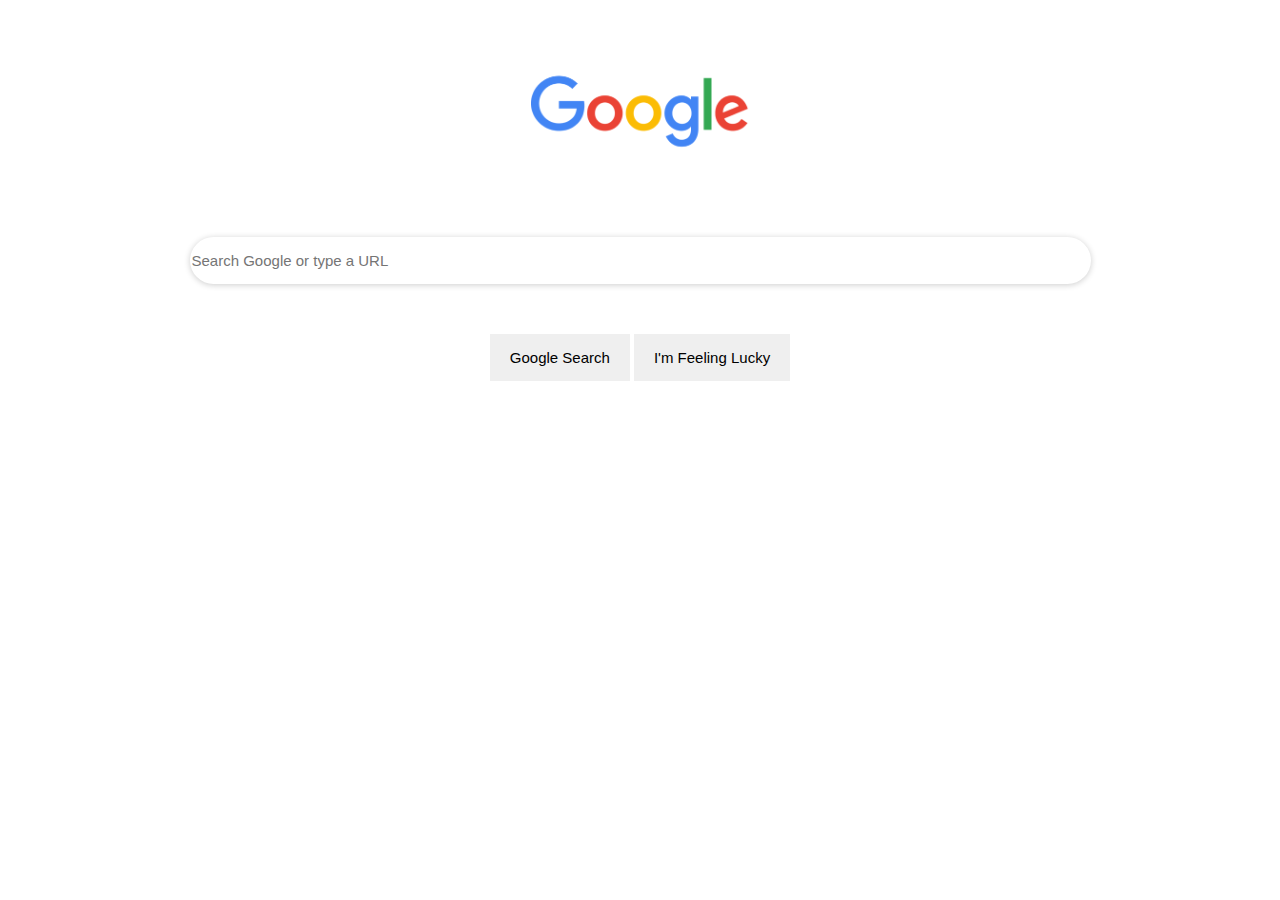
<file: Google-excercise-9.html>
<!DOCTYPE html>
<html lang="en">
<head>
    <meta charset="UTF-8">
    <meta name="viewport" content="width=device-width, initial-scale=1.0">
    <title>Document</title>

    <style>
        div {
            text-align: center;
        }
        .image1 {
            width: 300px;
        }
        input {
            padding-right: 700px;
            padding-top: 15px;
            padding-bottom: 15px;
            font-size: 15px;
            border: none;
            margin-bottom: 50px;
            box-shadow: 0 1px 6px rgba(0, 0, 0, 0.2);
            outline: none;
            border-radius: 30px;
            
        }
        .feeling1 {
            padding-left: 20px;
            padding-right: 20px;
            padding-bottom: 15px;
            padding-top: 15px;
            border: none;
            font-size: 15px;
            cursor: pointer;
        }

    </style>
</head>
<body>
   <div>
    <img class="image1" src="thumbnails/Google.png" alt="">
    </div> 
    <div >
        <input class="search-down" type="text" alt="" placeholder="Search Google or type a URL">
    </div>
    <div>
    <button class="feeling1">Google Search</button>
    <button class="feeling1">I'm Feeling Lucky</button>
    </div>
    
    
   

    
</body>
</html>
</file>
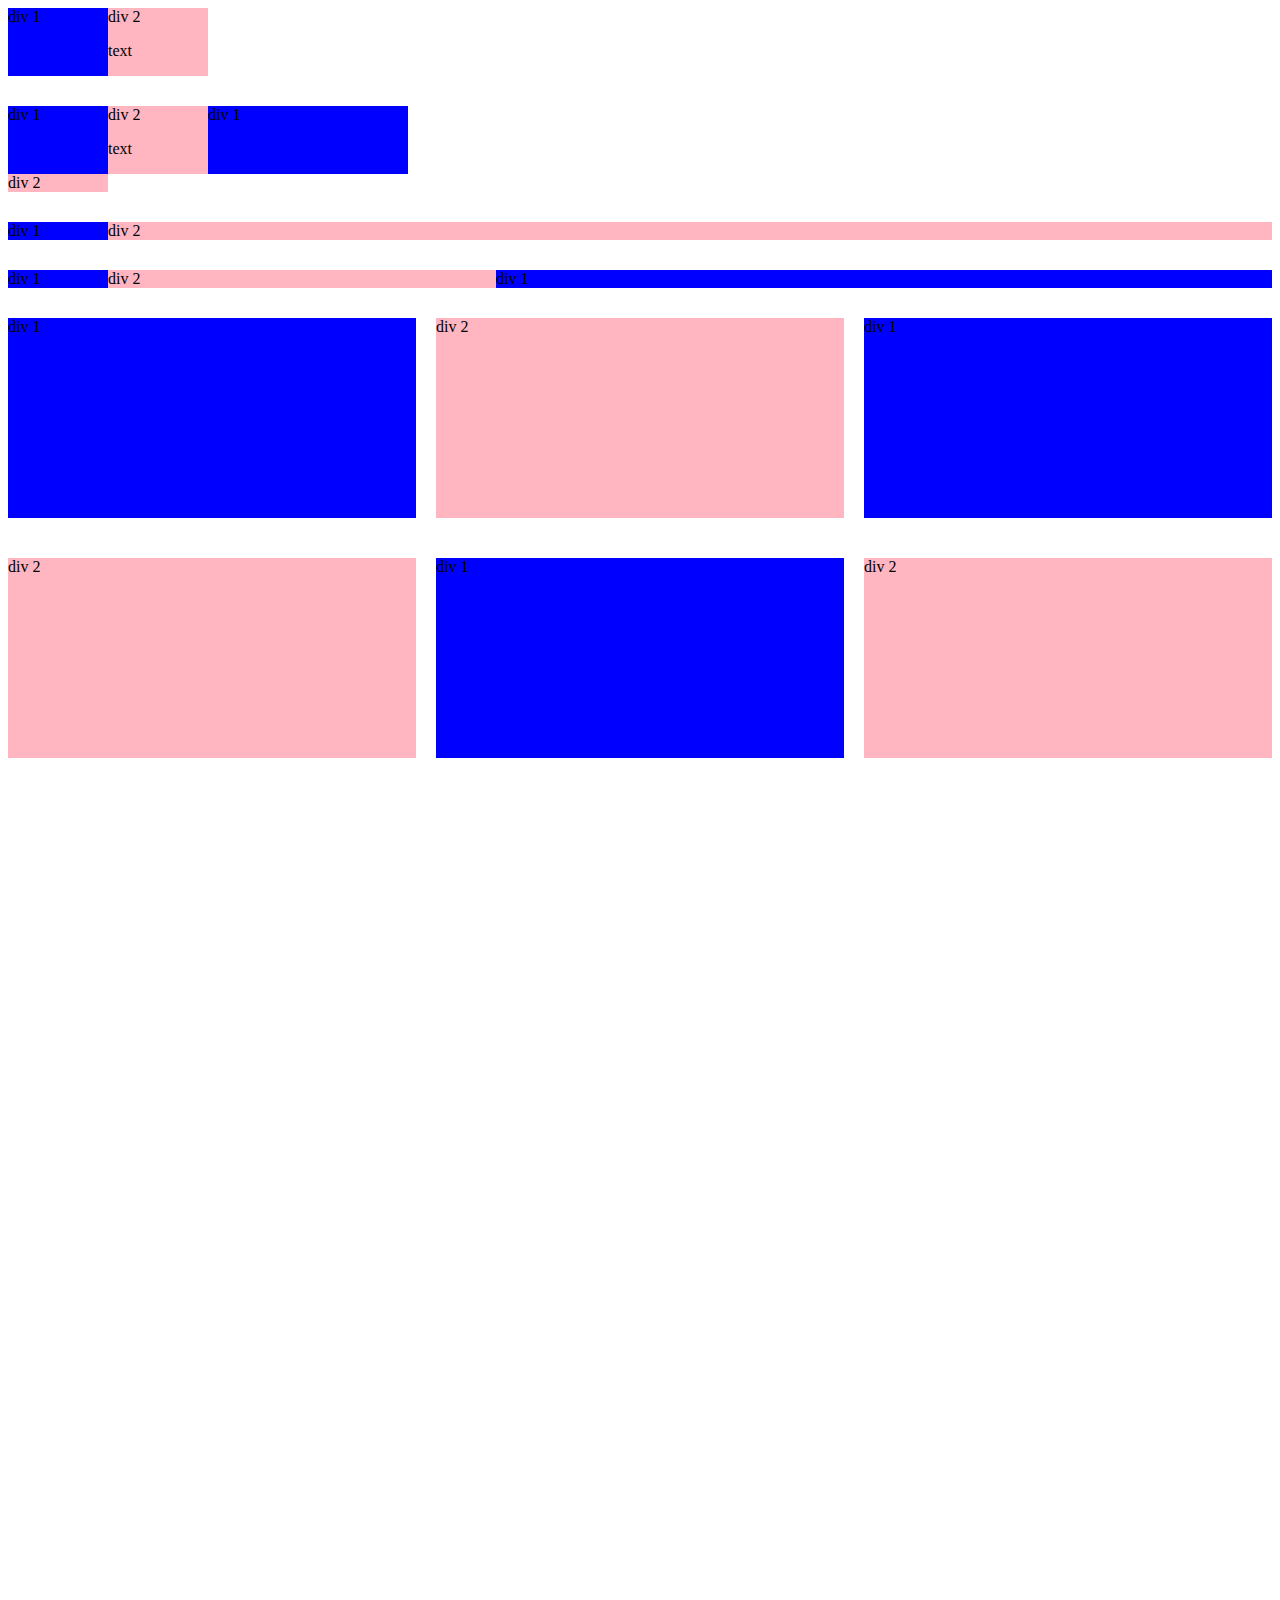
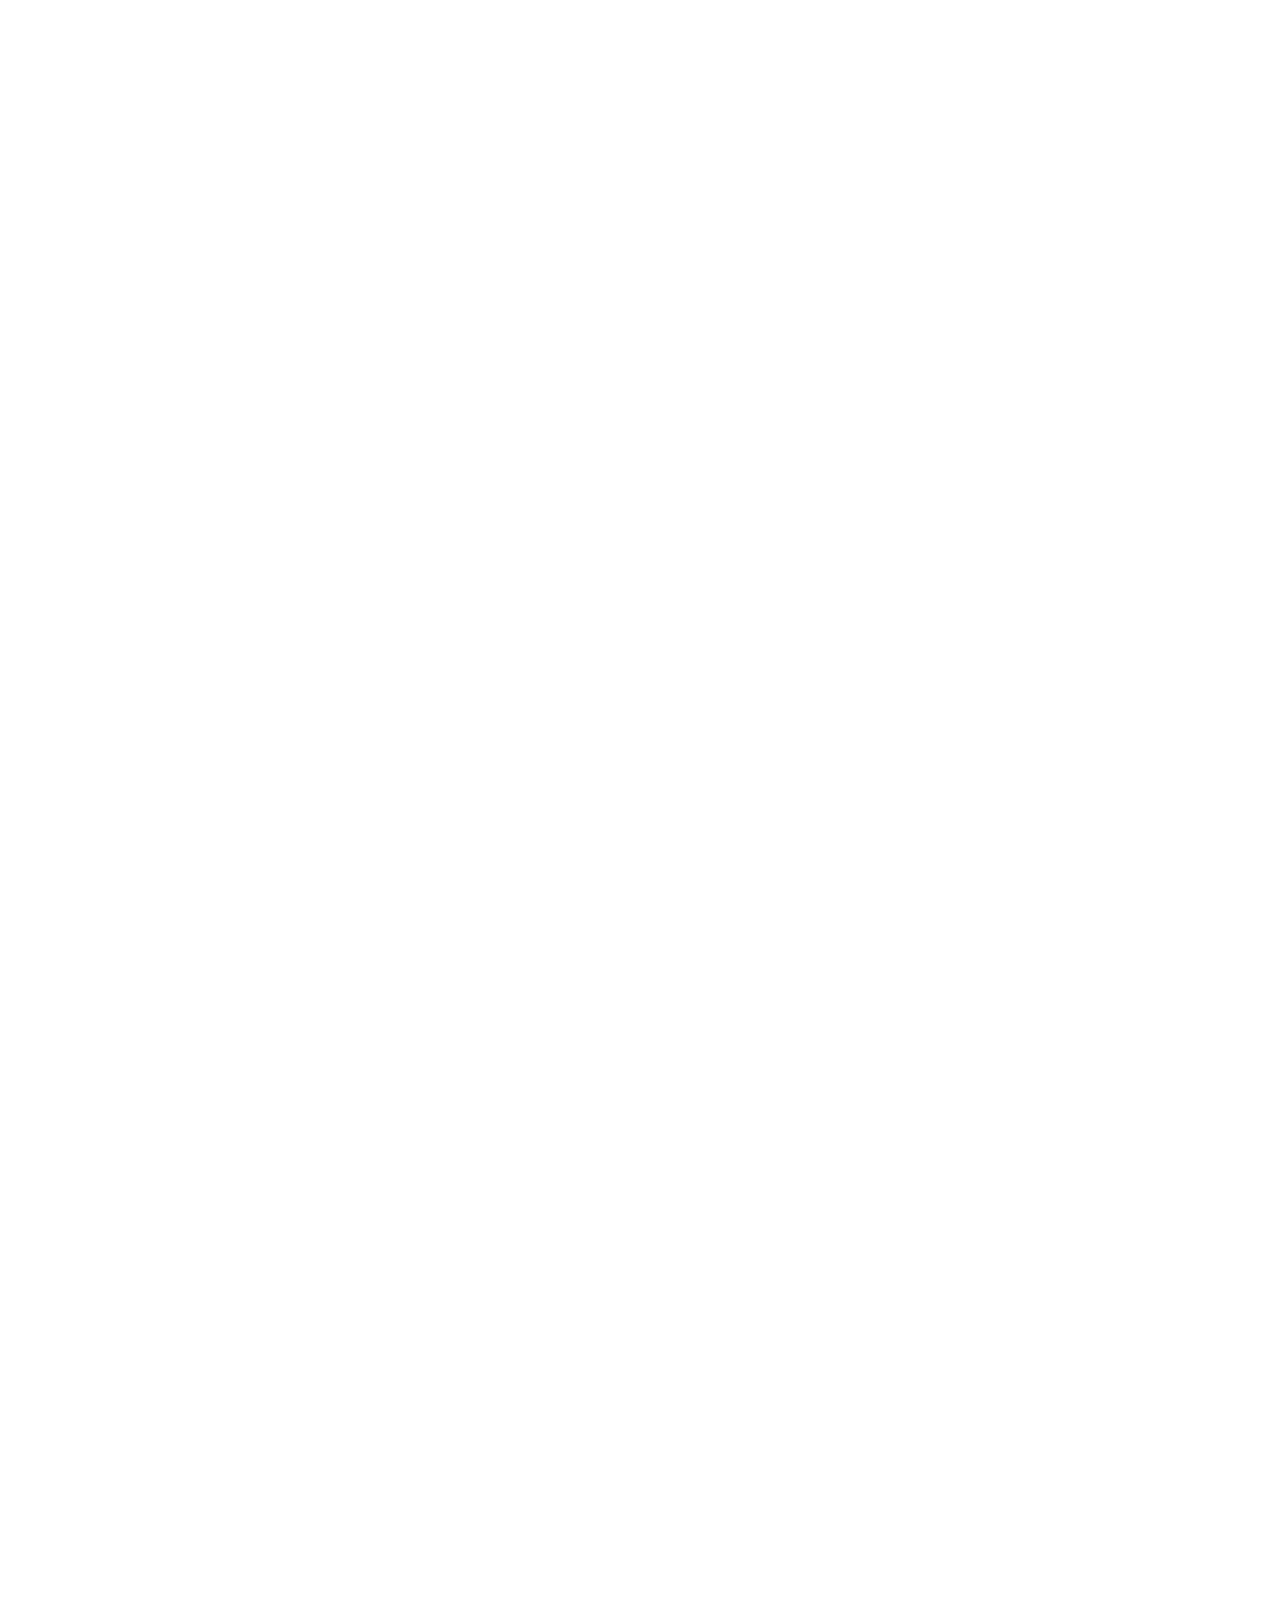
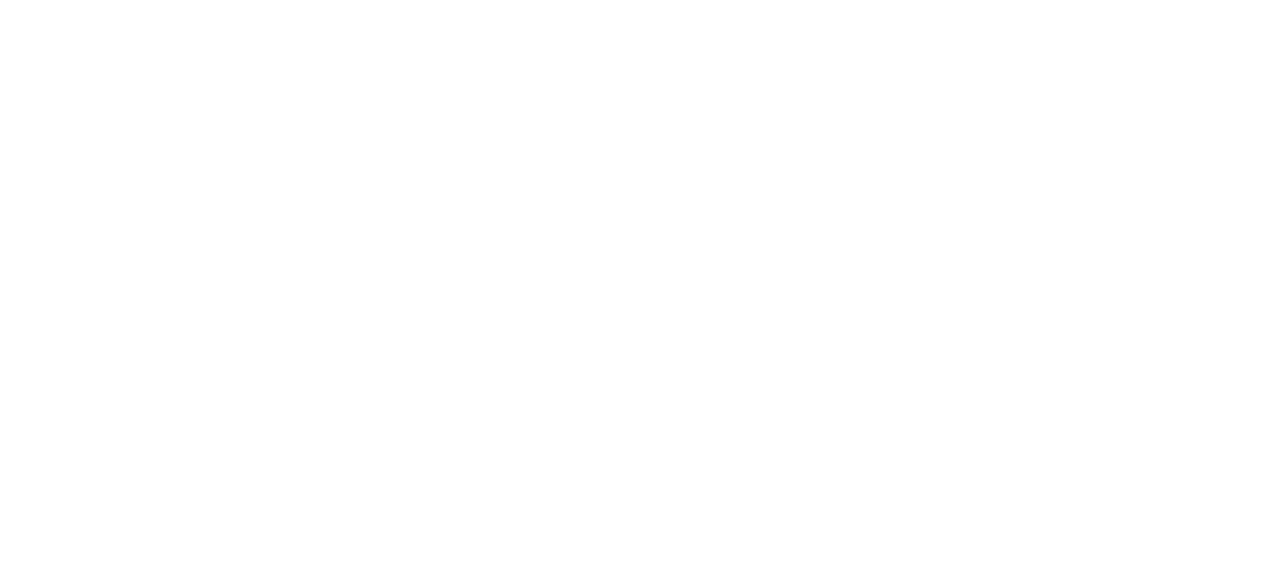
<file: grid.html>
<!DOCTYPE html>
<html lang="en">
<head>
    <meta charset="UTF-8">
    <meta name="viewport" content="width=device-width, initial-scale=1.0">
    <title>Grid Practice</title>
</head>
<body style="padding-bottom: 3000px;">
    <div style="
        display: grid;
        grid-template-columns: 100px 100px;
        ">
        <div style="background-color: blue;">div 1</div>
        <div style="background-color: lightpink;">div 2 <p>text</p></div>
    </div>

    <div style="
        margin-top: 30px;
        display: grid;
        grid-template-columns: 100px 100px 200px;
        ">
        <div style="background-color: blue;">div 1</div>
        <div style="background-color: lightpink;">div 2 <p>text</p></div>
        <div style="background-color: blue;">div 1</div>
        <div style="background-color: lightpink;">div 2 </div>
    </div>
    
    <div style="
        margin-top: 30px;
        display: grid;
        grid-template-columns: 100px 1fr;
        ">
        <div style="background-color: blue;">div 1</div>
        <div style="background-color: lightpink;">div 2</div>
    </div>

    
    <div style="
        margin-top: 30px;
        display: grid;
        grid-template-columns: 100px 1fr 2fr;
        ">
        <div style="background-color: blue;">div 1</div>
        <div style="background-color: lightpink;">div 2</div>
        <div style="background-color: blue;">div 1</div>

    </div>

    <div style="
        margin-top: 30px;
        display: grid;
        grid-template-columns: 1fr 1fr 1fr;
        column-gap: 20px;
        row-gap: 40px;
        ">
        <div style="background-color: blue; height: 200px;">div 1</div>
        <div style="background-color: lightpink; height: 200px" >div 2</div>
        <div style="background-color: blue; height: 200px">div 1</div>
        <div style="background-color: lightpink; height: 200px" >div 2</div>
        <div style="background-color: blue; height: 200px">div 1</div>
        <div style="background-color: lightpink; height: 200px" >div 2</div>
    </div>
</body>
</html>
</file>
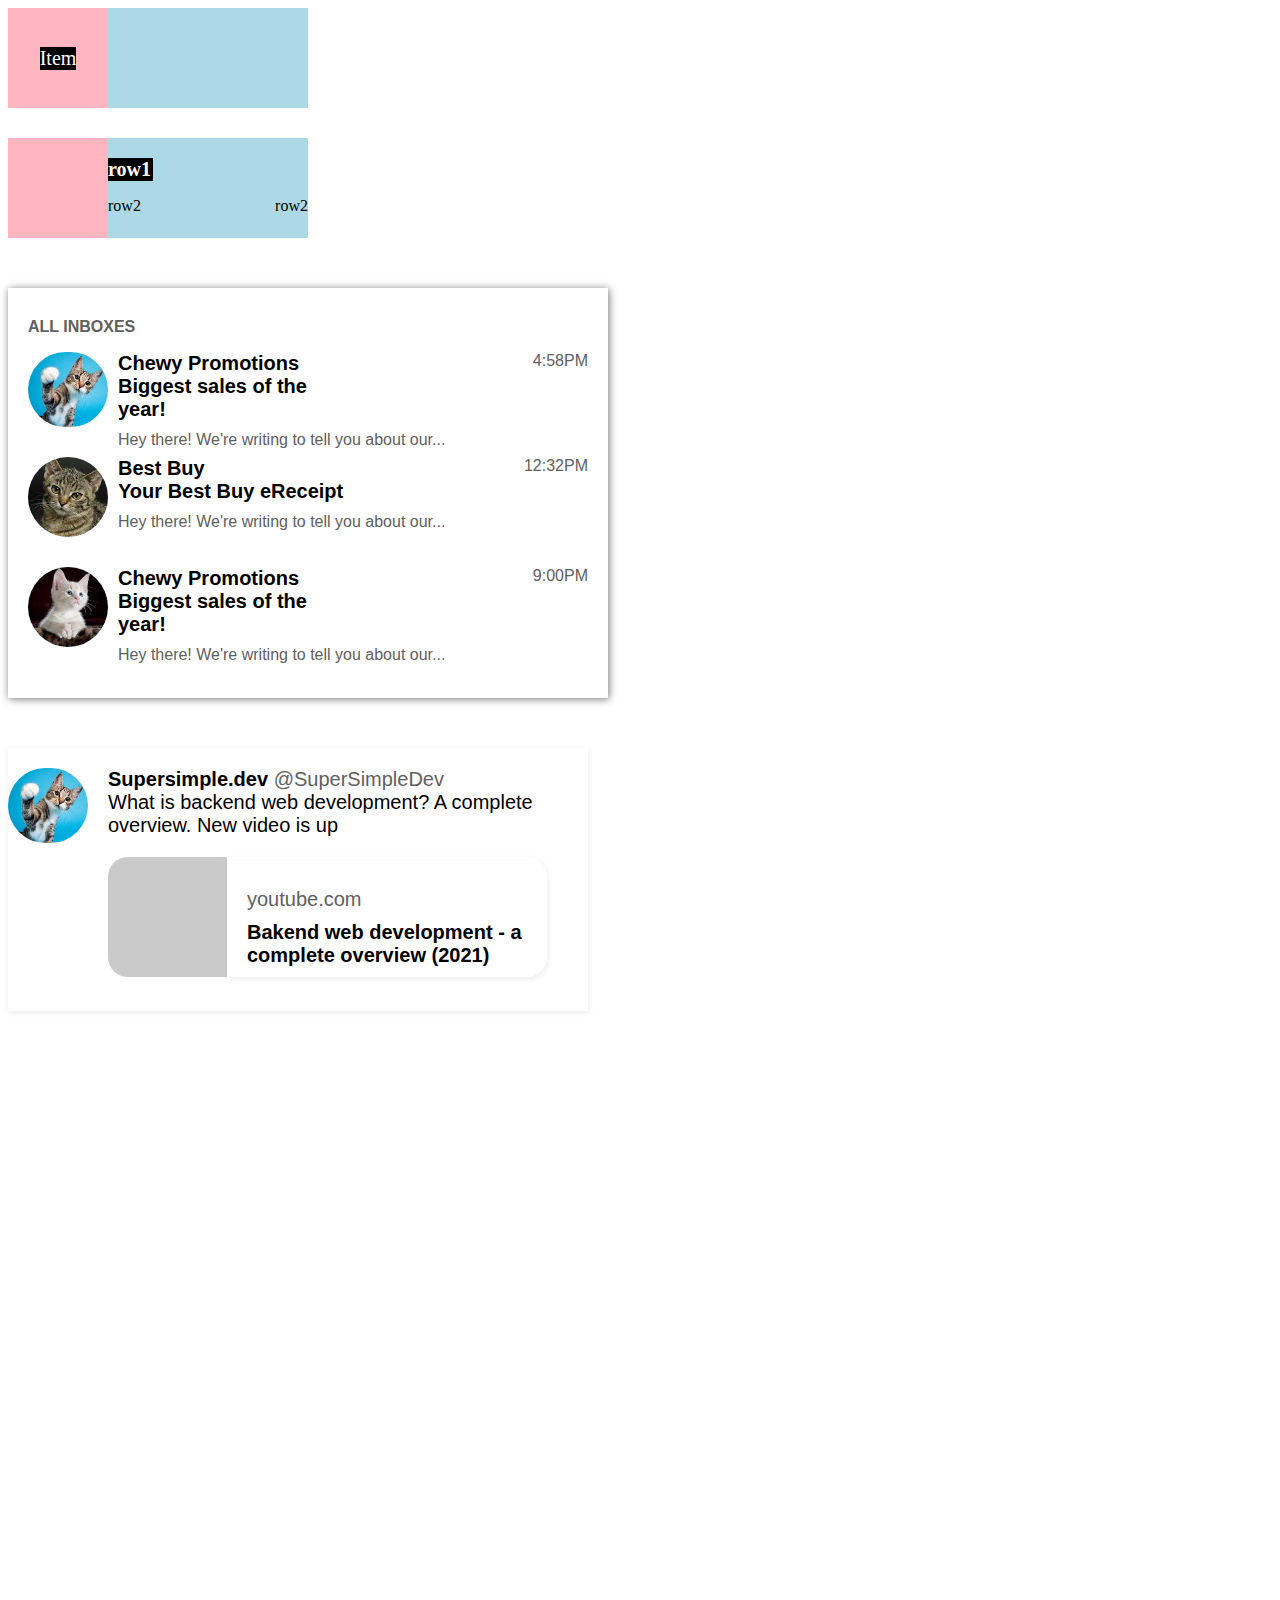
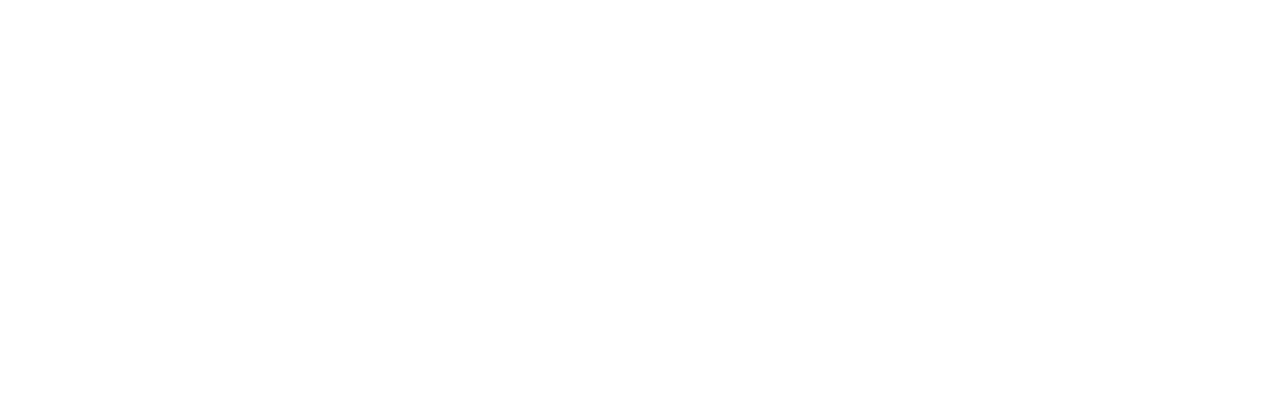
<file: lesson13-nested-flexbox.html>
<!DOCTYPE html>
<html lang="en">
<head>
    <meta charset="UTF-8">
    <meta name="viewport" content="width=device-width, initial-scale=1.0">
    <title>Nested Flexbox</title>
</head>
<body style="padding-bottom: 1000px;">
    <div style="display: flex; flex-direction: row;">
    <div style="background-color: lightpink; 
        width: 100px; height: 100px; display: flex; justify-content:
        center; align-items: center; font-size: 20px;">
    <div style="background-color: black; color: #ffff;">Item</div>
    </div>
        <div style="background-color: lightblue; 
        width: 200px; height: 100px;"></div>
    </div>


    <div style="margin-top: 30px; display: flex; flex-direction: row;">
        <div style="background-color: lightpink; width: 100px; height: 100px;">

        </div>
        <div style="background-color: lightblue; width: 200px; height: 100px;">
            <div>
                <p style="margin-bottom: 0; background-color: black;
                color: #ffff; font-weight: bold; font-size: 20px; width: 45px;
                ">row1</p>
            </div>
            <div style="display: flex; justify-content: space-between;">
                <p>row2</p>
                <p>row2</p>
            </div>
        </div>
    </div>



    <div style="width: 600px; height: 400px;
     box-shadow: 1px 1px 8px rgb(117, 117, 117);
      padding-top: 10px; margin-top: 50px;">
        <div style="margin-top: 20px; margin-left: 20px;">
            <p style="font-family: Roboto, Arial; 
            color: rgb(96 96 96); font-weight: bold;
            ">ALL INBOXES</p>
        </div>
        <div style="display: flex; flex-direction: row;
         margin: 0; justify-content: space-between; margin-left: 20px; ">
        <div style="display: flex; flex-direction: row;">
            <img style="width: 80px; 
            border-radius: 40px;" src="cat-image/cat1.jpeg" alt="">
            <div style="height: 20px; width: 240px;">
            <p style="margin: 0; font-size: 20px; 
            font-weight: bold; margin-left: 10px;
            font-family: Roboto, Arial; 
            ">Chewy Promotions Biggest sales of the year!</p>
            <div style="width: 400px;">
                <p style="color: rgb(96 96 96); margin: 0;
                margin-top: 10px; margin-left: 10px; font-family: Roboto, Arial;
                ">Hey there! We're writing to tell you about our...</p>
                </div>
            </div>
        </div>
       
        <div style="height: 30px; margin-right: 20px;">
            <p style="margin: 0; font-family: Roboto, Arial; 
            color: rgb(96 96 96);">4:58PM</p>
            </div>
        </div>



        <div style="display: flex; flex-direction: row;
         margin: 0; justify-content: space-between; margin-left: 20px; margin-top: 30px;">
        <div style="display: flex; flex-direction: row;">
            <img style="width: 80px; 
            border-radius: 40px;" src="cat-image/cat4.jpeg" alt="">
            <div style="height: 20px; width: 240px;">
            <p style="margin: 0; font-size: 20px; 
            font-weight: bold; margin-left: 10px;
            font-family: Roboto, Arial; 
            ">Best Buy <span style="display: flex; flex-direction: column;">Your Best Buy eReceipt</span> </p>
            <div style="width: 400px;">
                <p style="color: rgb(96 96 96); margin: 0;
                margin-top: 10px; margin-left: 10px; font-family: Roboto, Arial;
                ">Hey there! We're writing to tell you about our...</p>
                </div>
            </div>
        </div>
       
        <div style="height: 30px; margin-right: 20px;">
            <p style="margin: 0; font-family: Roboto, Arial; 
            color: rgb(96 96 96);">12:32PM</p>
            </div>
        </div>



        <div style="display: flex; flex-direction: row;
         margin: 0; justify-content: space-between; margin-left: 20px; margin-top: 30px;">
        <div style="display: flex; flex-direction: row;">
            <img style="width: 80px; 
            border-radius: 40px;" src="cat-image/cat3.jpeg" alt="">
            <div style="height: 20px; width: 240px;">
            <p style="margin: 0; font-size: 20px; 
            font-weight: bold; margin-left: 10px;
            font-family: Roboto, Arial; 
            ">Chewy Promotions Biggest sales of the year!</p>
            <div style="width: 400px;">
                <p style="color: rgb(96 96 96); margin: 0;
                margin-top: 10px; margin-left: 10px; font-family: Roboto, Arial;
                ">Hey there! We're writing to tell you about our...</p>
                </div>
            </div>
        </div>
       
        <div style="height: 30px; margin-right: 20px;">
            <p style="margin: 0; font-family: Roboto, Arial; 
            color: rgb(96 96 96);">9:00PM</p>
            </div>
        </div>
    </div>


    <div style="display: flex; flex-direction: row; 
    margin-top: 50px; width: 580px;
     box-shadow: 1px 2px 6px rgba(0, 0, 0, 0.08);
     padding-bottom: 30px;
     ">
       <div style="margin-top: 20px;">
        <img style="width: 80px; border-radius: 40px;" src="cat-image/cat1.jpeg" alt="">
       </div>
       <div style="margin-top: 20px; margin-left: 20px;">
        <p style="font-size: 20px; font-family: Roboto, Arial;
        font-weight: bold; margin: 0;
        ">
        Supersimple.dev <span style="color: rgb(96 96 96); font-weight:100;">
        @SuperSimpleDev</span> 
        <span style="width: 500px; display: flex; flex-direction: column;
        font-weight: 200;
        ">
        What is backend web development? A complete overview. 
        New video is up
    </span>
        </p>

        <div style="margin-top: 20px;">
            <button style="width: 120px; height: 120px;
            background-color: rgb(202, 202, 202); 
            border: none;
             border-top-left-radius: 20px;
              border-bottom-left-radius: 20px; padding: 0;
            "></button>
            <button style="width: 320px; height: 120px; 
            background-color: #ffff; border: none;
             box-shadow: 1px 2px 6px rgba(0, 0, 0, 0.08);
              margin-left: -5px; padding: 0; 
              border-bottom-right-radius: 20px; border-top-right-radius: 20px;
            vertical-align: top;
            ">
        <p style="display: flex; justify-content: start;
         margin-left: 20px; margin-bottom: 0; font-size: 20px;
         color: rgb(96 96 96); font-family: Roboto, Arial;
         margin-bottom: 10px;
         ">youtube.com </p>
        <p style="font-size: 20px; font-family: Roboto, Arial;
        width: 330px; font-weight: bold; margin: 0; display: flex;
         justify-content: start; margin-left: 20px;
        ">Bakend web development - a</p>
        <p style="font-size: 20px; font-family: Roboto, Arial;
        width: 330px; font-weight: bold; margin: 0; display: flex;
         justify-content: start; margin-left: 20px;
         ">complete overview (2021)</p>
        </button> 
           </div>
        </div>
       </div>
       
</body>
</html>
</file>
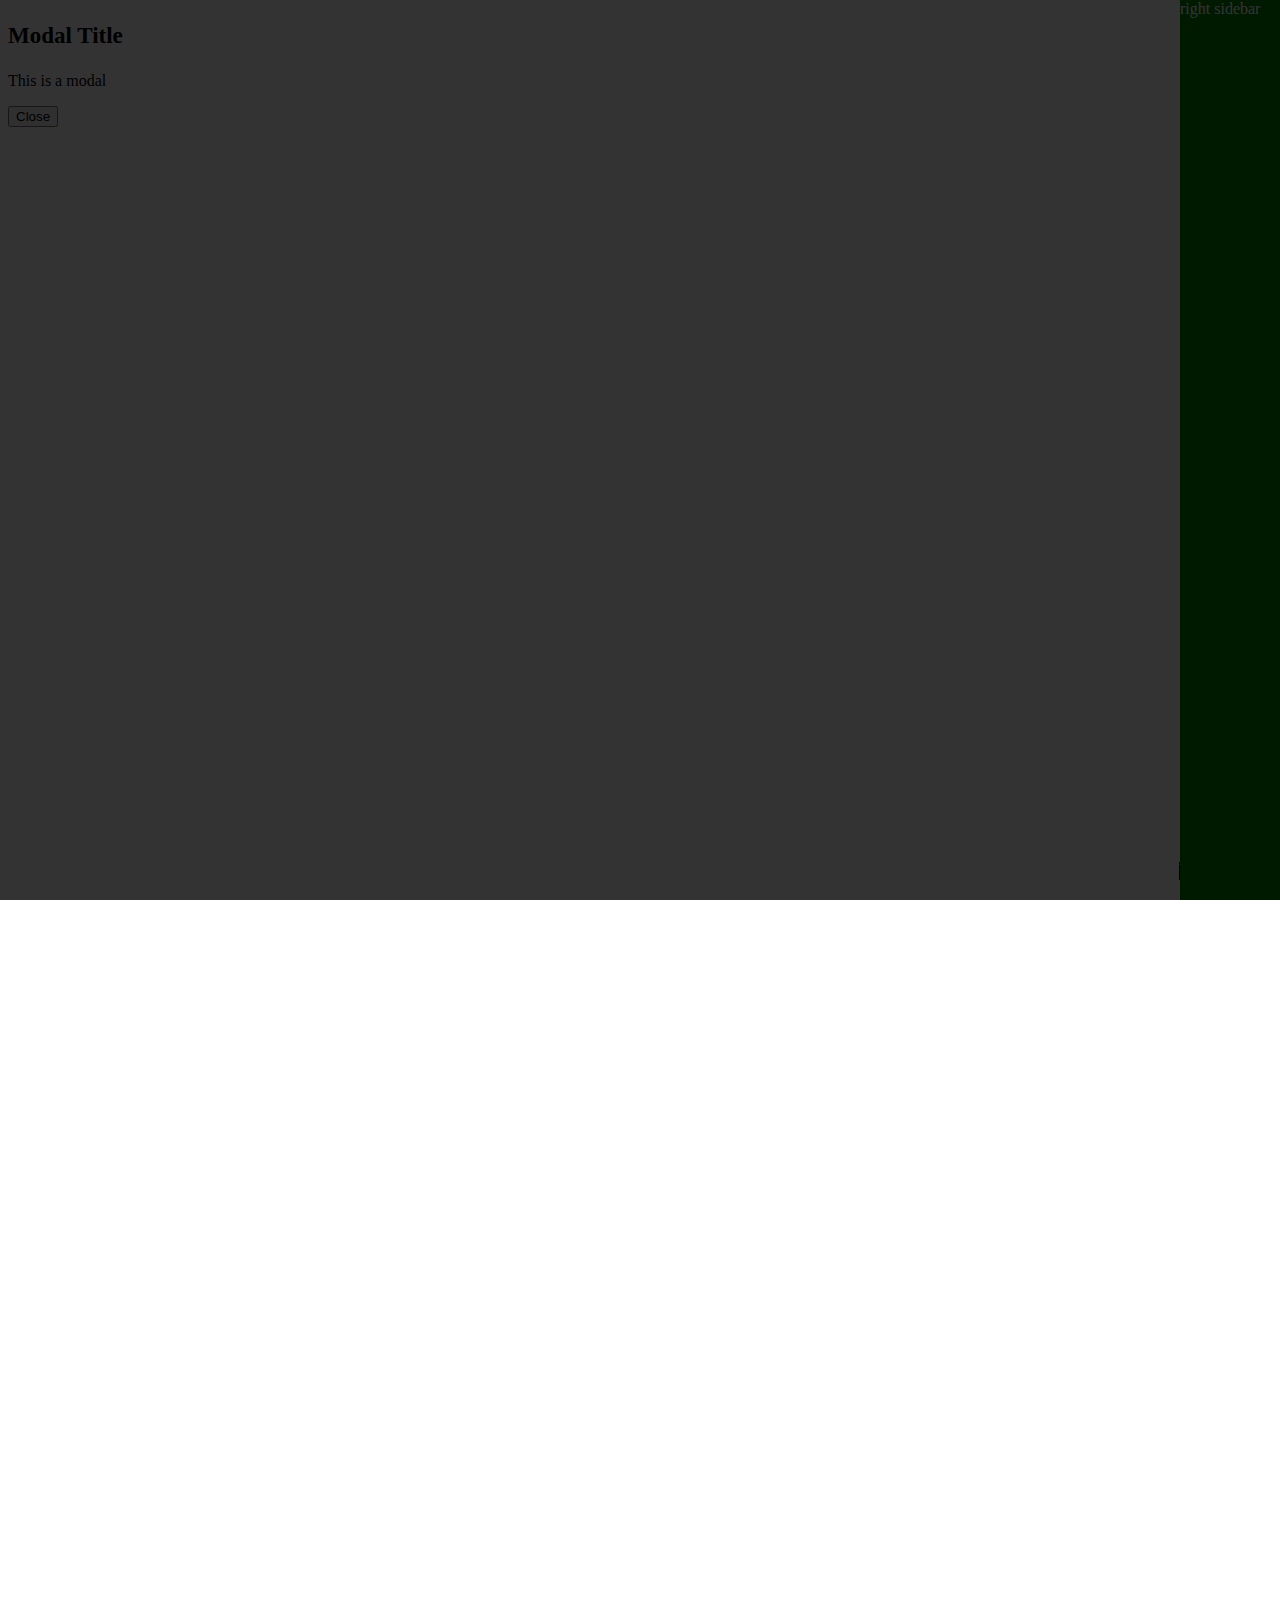
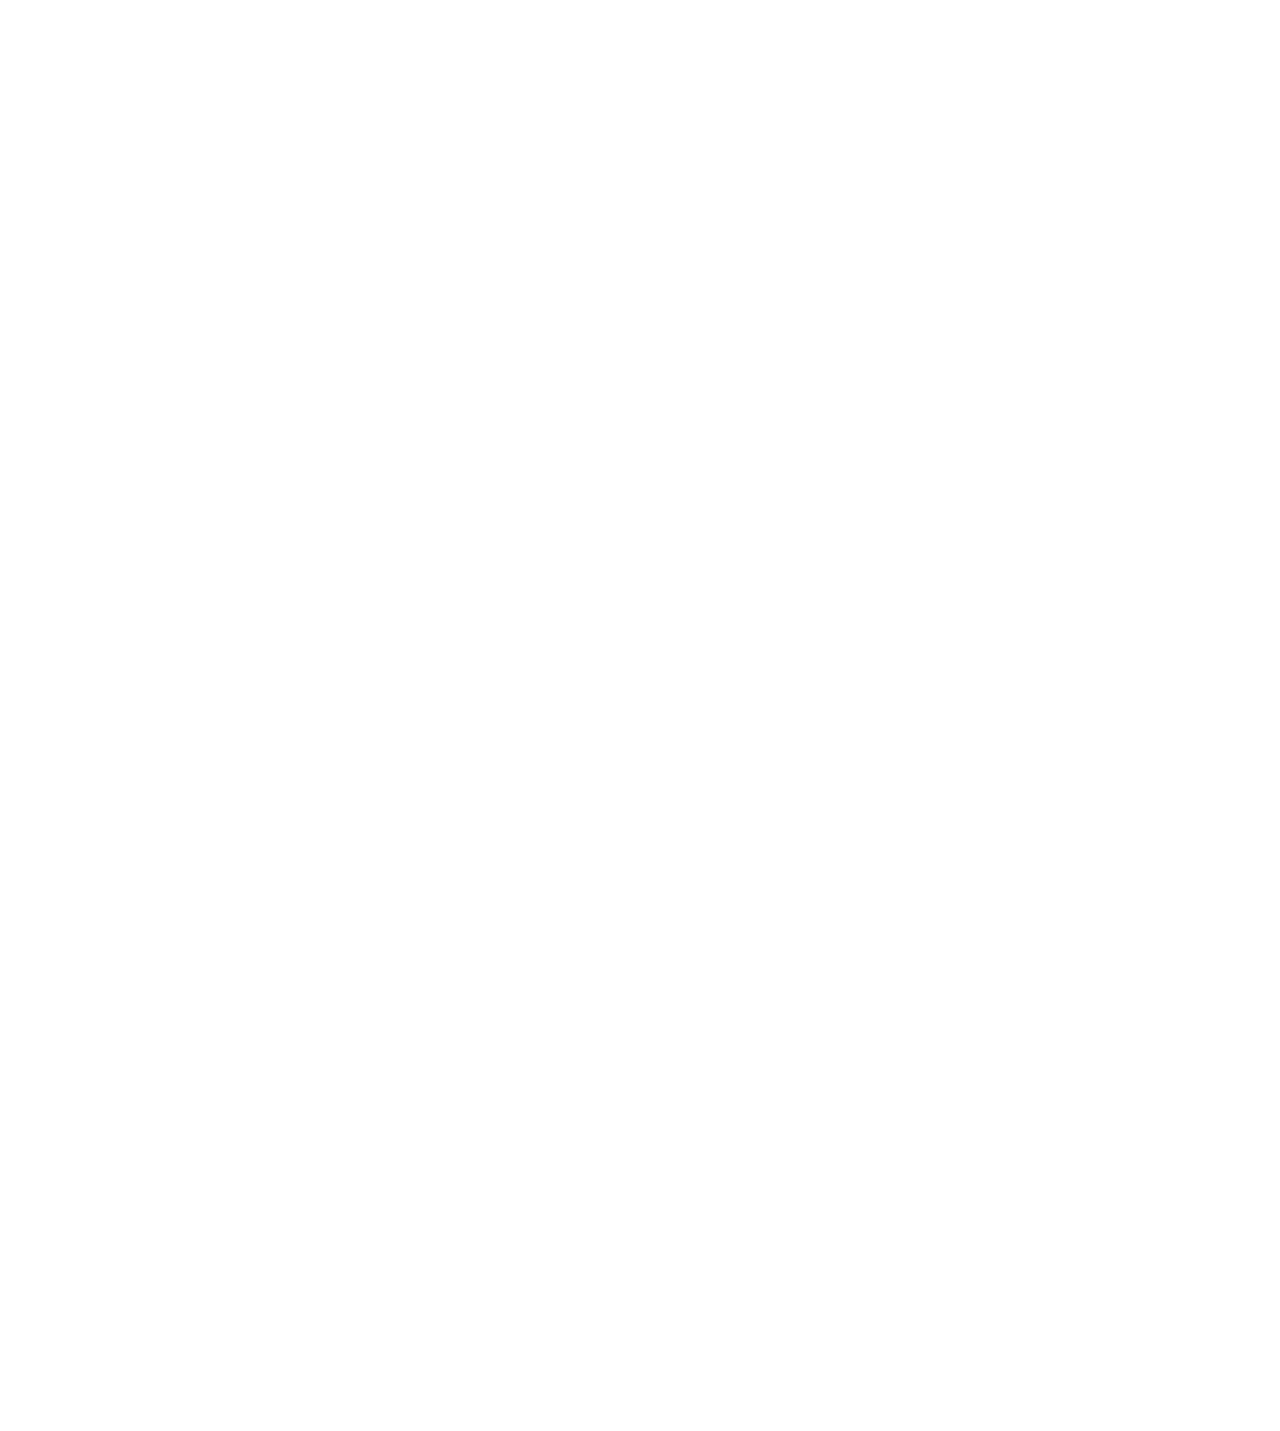
<file: lesson14-position-fixed.html>
<!DOCTYPE html>
<html lang="en">
<head>
    <meta charset="UTF-8">
    <meta name="viewport" content="width=device-width, initial-scale=1.0">
    <title>Position Fixed</title>
</head>
<body style="height: 3000px;">

    <div style="background-color: white; width: 300px;">
        <div>
            <p style="font-size: 23px; font-weight: bold;
            ">Modal Title</p>
        </div>
        <div>
            <p style="font-size: 16px;">This is a modal</p>
            <button>Close</button>
        </div>
    </div>
    

    <div style="position: fixed;
     bottom: 20px; right: 20px;
     background-color: black; color: white;
     ">bottom-right</div>

    <div style="position: fixed; right: 0; top: 0; bottom: 0;
     width: 100px; background-color: green; 
     color: white;
     ">right sidebar</div>

     <div style="position: fixed; top: 0;
      bottom: 0; right: 0; left: 0;
      background-color: rgba(0, 0, 0, 0.8);
      "> 
    </div>

</body>
</html>
</file>
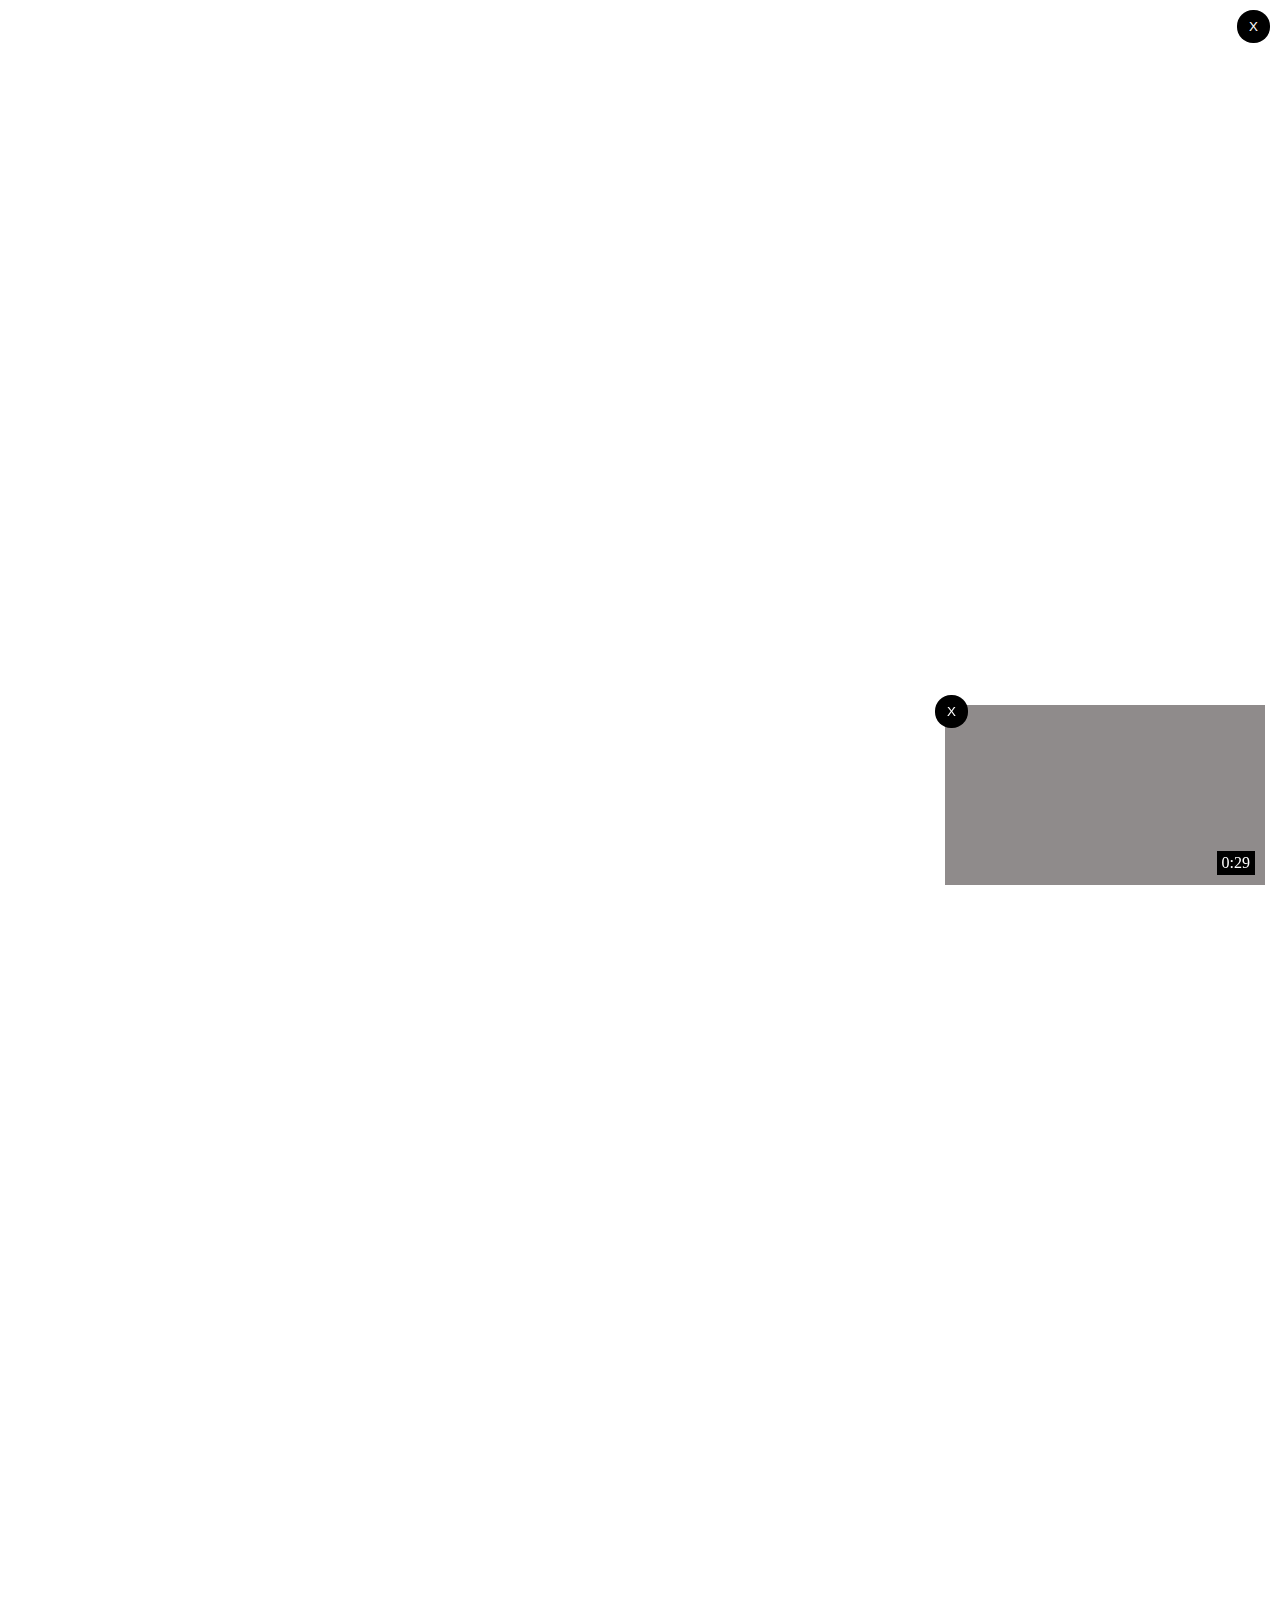
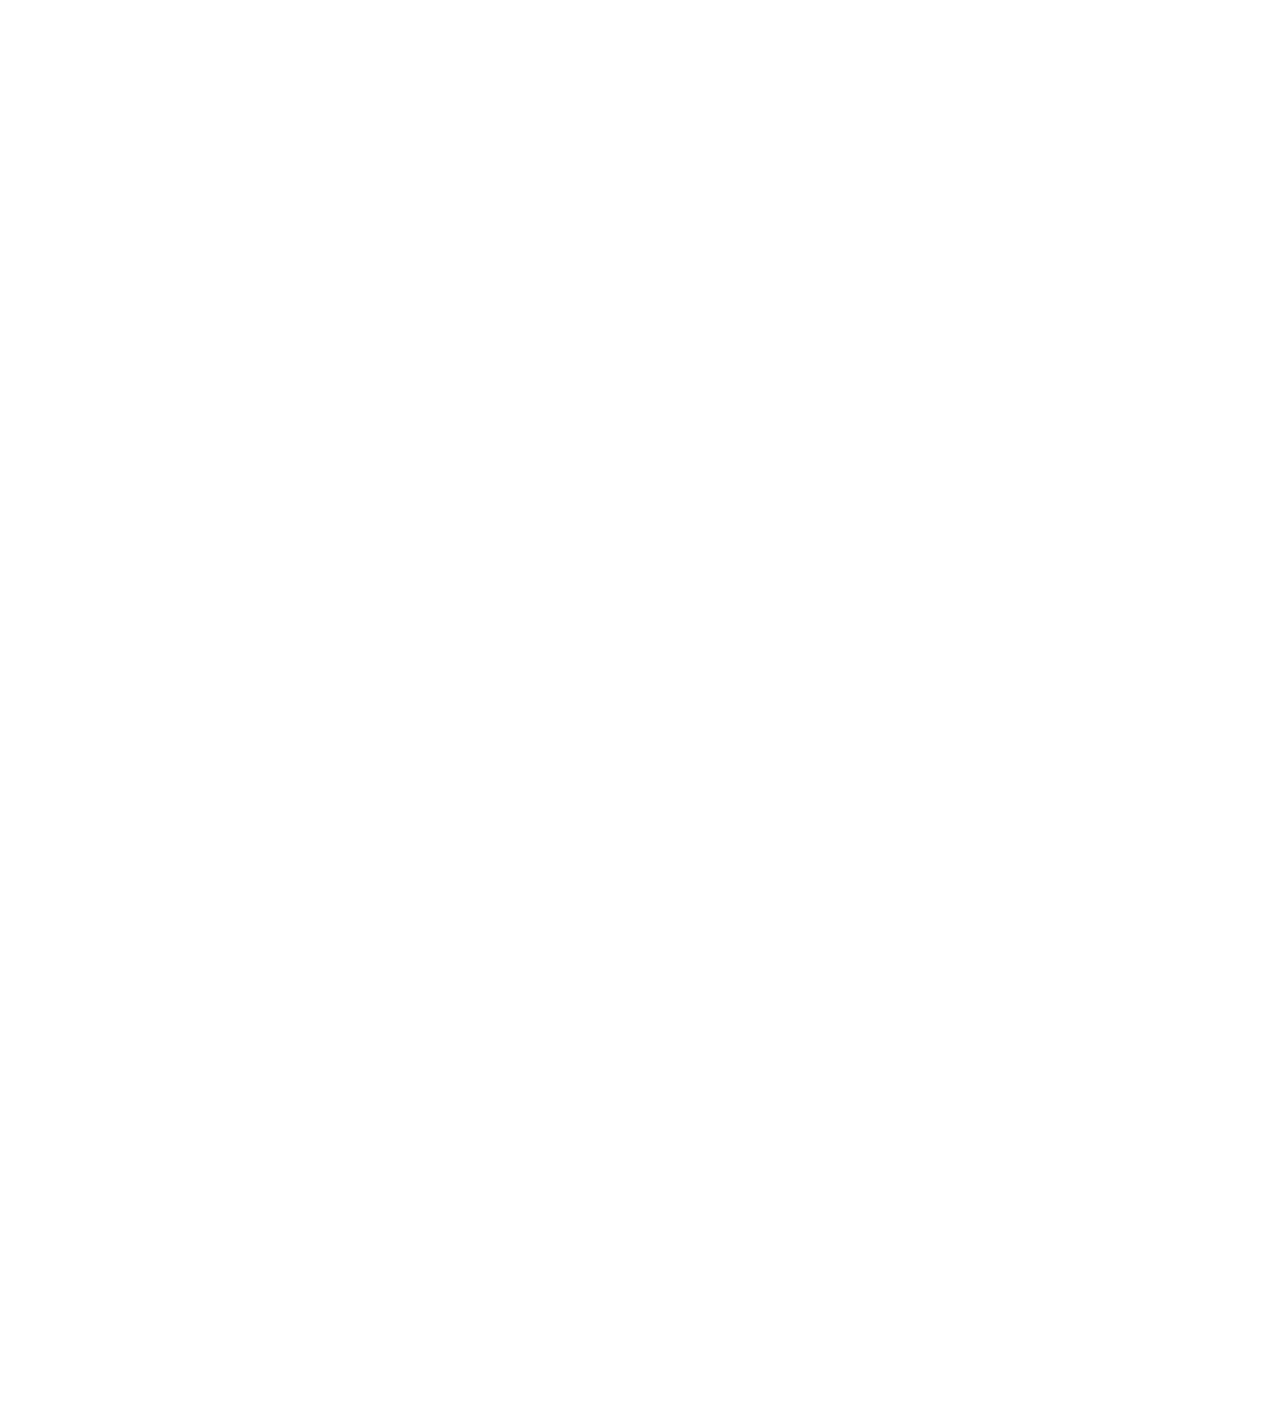
<file: lesson15-positions.html>
<!DOCTYPE html>
<html lang="en">
<head>
  <meta charset="UTF-8">
  <meta name="viewport" content="width=device-width, initial-scale=1.0">
  <title>Position Absolute and Relative</title>
</head>
<body style="height: 3000px;">
  <div style="position: absolute; right: 10px; top: 10px;">
    <button style="background-color: black;
    color: white; padding-left: 12px; padding-right: 12px; padding-bottom: 9px; padding-top: 9px; border-radius: 16px; border: none; 
    ">X</button>
  </div>

  <div style="position:fixed; right:15px; bottom: 15px; background-color: rgb(143, 139, 139); width: 320px; height: 180px;">

    <div style="position: absolute; left: -10px; top: -10px;">
      <button style="background-color: black;
      color: white; padding-left: 12px; padding-right: 12px; padding-bottom: 9px; padding-top: 9px; border-radius: 16px; border: none; 
      ">X</button>
    </div>

    <div style="position: absolute; right: 10px; bottom: 10px;
    background-color: black; color: white; padding-left: 5px; padding-right: 5px; padding-top: 3px; padding-bottom: 3px;
    ">0:29</div>

  </div>
</body>
</html>
</file>
